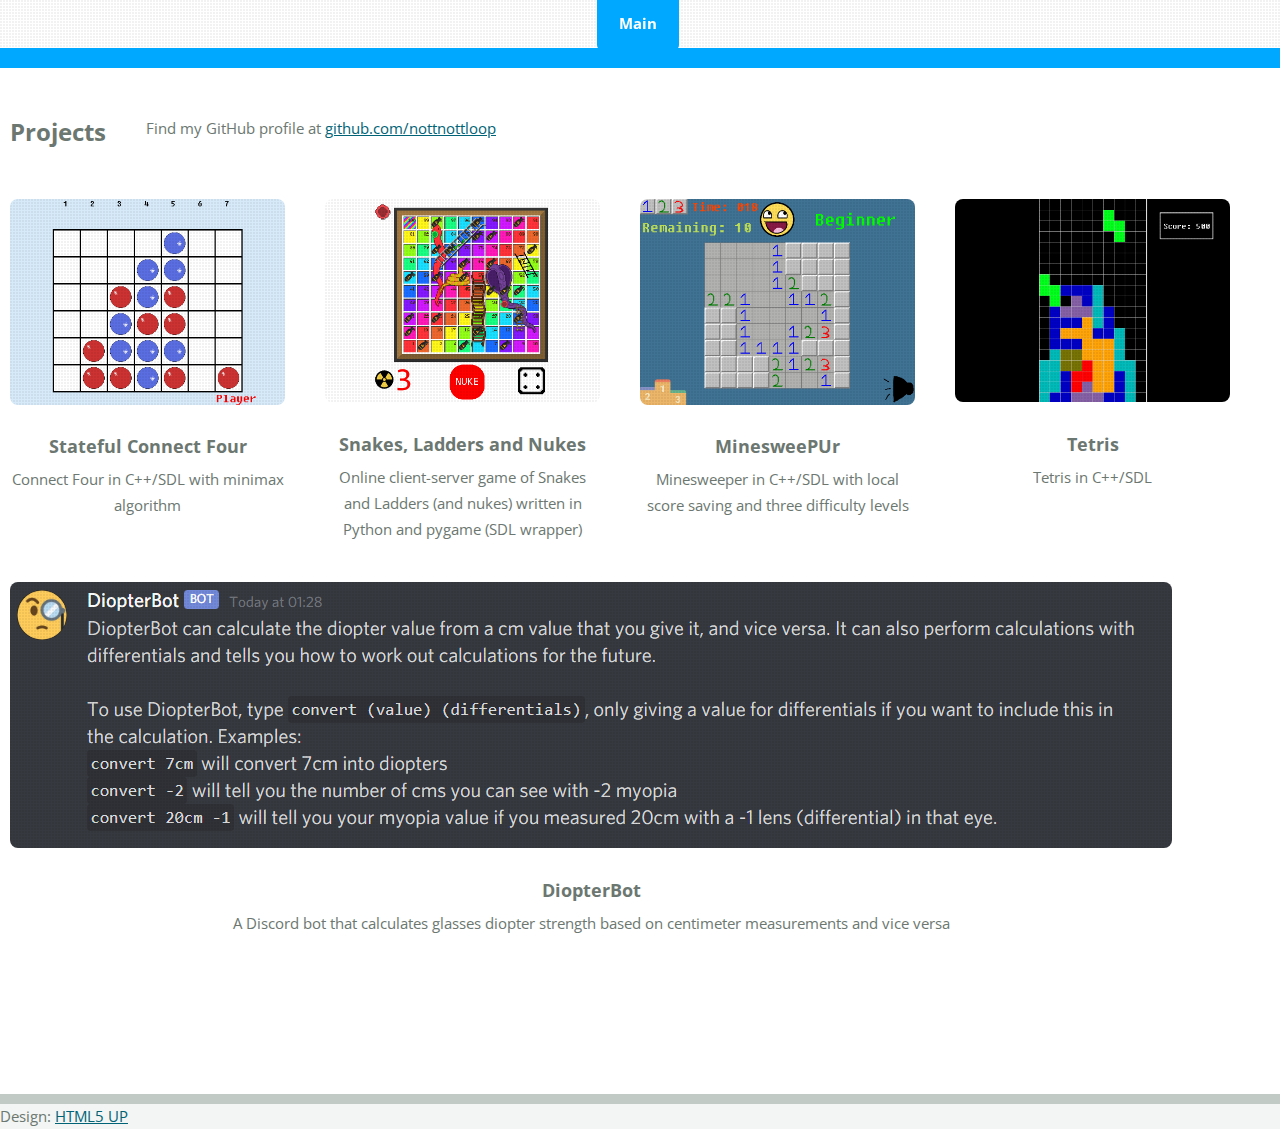
<file: index.html>
<!DOCTYPE HTML>
<!--
	TXT by HTML5 UP
	html5up.net | @ajlkn
	Free for personal and commercial use under the CCA 3.0 license (html5up.net/license)
-->
<html>
	<head>
		<title>Portfolio</title>
		<link rel="shortcut icon" type="image/png" href="./images/favicon.png"/>
		<meta charset="utf-8" />
		<meta name="viewport" content="width=device-width, initial-scale=1, user-scalable=no" />
		<link rel="stylesheet" href="assets/css/main.css" />
	</head>
	<body class="homepage is-preload">
		<div id="page-wrapper">

			<!-- Header -->
				<!--<header id="header">
					<div class="logo container">
						<div>
							<h1><a href="index.html" id="logo">TXT</a></h1>
							<p>A responsive site template by HTML5 UP</p>
						</div>
					</div>
				</header>-->

			<!-- Nav -->
				<nav id="nav">
					<ul>
						<li class="current"><a href="index.html">Main</a></li>
						<li>
							<!--<a href="#">Dropdown</a>-->
							<!--<ul>
								<li><a href="#">Lorem ipsum dolor</a></li>
								<li><a href="#">Magna phasellus</a></li>
								<li>
									<a href="#">Phasellus consequat</a>
									<ul>
										<li><a href="#">Lorem ipsum dolor</a></li>
										<li><a href="#">Phasellus consequat</a></li>
										<li><a href="#">Magna phasellus</a></li>
										<li><a href="#">Etiam dolore nisl</a></li>
									</ul>
								</li>
								<li><a href="#">Veroeros feugiat</a></li>-->
							</ul>
						</li>
						<!--<li><a href="left-sidebar.html">Left Sidebar</a></li>
						<li><a href="right-sidebar.html">Right Sidebar</a></li>
						<li><a href="no-sidebar.html">No Sidebar</a></li>-->
					</ul>
				</nav>

			<!-- Banner -->
				<!--<section id="banner">
					<div class="content">
						<h2>Welcome to TXT by HTML5 UP</h2>
						<p>A free responsive site template built on HTML5, CSS3, and some other stuff</p>
						<a href="#main" class="button scrolly">Alright let's go</a>
					</div>
				</section>

			<!-- Main -->
				<section id="main">
					<div class="container">
						<div class="row gtr-200">
							<!--<div class="col-12">

							</div>-->

								<!-- Features -->
										<h2><span>Projects</span></h2>
										<!--<h2 class="major"><span>Projects</span></h2>-->
										<div>
											Find my GitHub profile at <a href="https://github.com/nottnottloop">github.com/nottnottloop</a>
										</div>
									<section class="box features">
											<div class="row">
												<div class="col-3 col-6-medium col-12-small">

													<!-- Feature -->
														<section class="box feature">
															<a href="statefulconnectfour.html" class="image featured"><img src="./images/statefulconnectfour.png" alt="" /></a>
															<h3><a href="statefulconnectfour.html">Stateful Connect Four</a></h3>
															<p>
																Connect Four in C++/SDL with minimax algorithm
															</p>
														</section>

												</div>
												<div class="col-3 col-6-medium col-12-small">

													<!-- Feature -->
														<section class="box feature">
															<a href="snakesladdersnukes.html" class="image featured"><img src="./images/snakesladdersnukes.png" alt="" /></a>
															<h3><a href="snakesladdersnukes.html">Snakes, Ladders and Nukes</a></h3>
															<p>
																Online client-server game of Snakes and Ladders (and nukes) written in Python and pygame (SDL wrapper)
															</p>
														</section>

												</div>
												<div class="col-3 col-6-medium col-12-small">

													<!-- Feature -->
														<section class="box feature">
															<a href="minesweepur.html" class="image featured"><img src="./images/minesweepur.png" alt="" /></a>
															<h3><a href="minesweepur.html">MinesweePUr</a></h3>
															<p>
																Minesweeper in C++/SDL with local score saving and three difficulty levels
															</p>
														</section>

												</div>


												<div class="col-3 col-6-medium col-12-small">

													<!-- Feature -->
														<section class="box feature">
															<a href="tetris.html" class="image featured"><img src="./images/tetris.png" alt="" /></a>
															<h3><a href="tetris.html">Tetris</a></h3>
															<p>
																Tetris in C++/SDL
															</p>
														</section>

												</div>

												<div>
													<!-- Feature -->
														<section class="box feature">
															<a href="diopterbot.html" class="image featured"><img src="./images/diopterbot.png" alt="" /></a>
															<h3><a href="diopterbot.html">DiopterBot</a></h3>
															<p>
																A Discord bot that calculates glasses diopter strength based on centimeter measurements and vice versa
															</p>
														</div>
														</section>
												<div class="col-12">
													<ul class="actions">
													</ul>
												</div>
											</div>
										</div>
									</section>

							</div>
							<div class="col-12">


							</div>
						</div>
					</div>

						<!-- Copyright -->
									Design: <a href="http://html5up.net">HTML5 UP</a>


		</div>

		<!-- Scripts -->
			<script src="assets/js/jquery.min.js"></script>
			<script src="assets/js/jquery.dropotron.min.js"></script>
			<script src="assets/js/jquery.scrolly.min.js"></script>
			<script src="assets/js/browser.min.js"></script>
			<script src="assets/js/breakpoints.min.js"></script>
			<script src="assets/js/util.js"></script>
			<script src="assets/js/main.js"></script>

	</body>
</html>
</file>
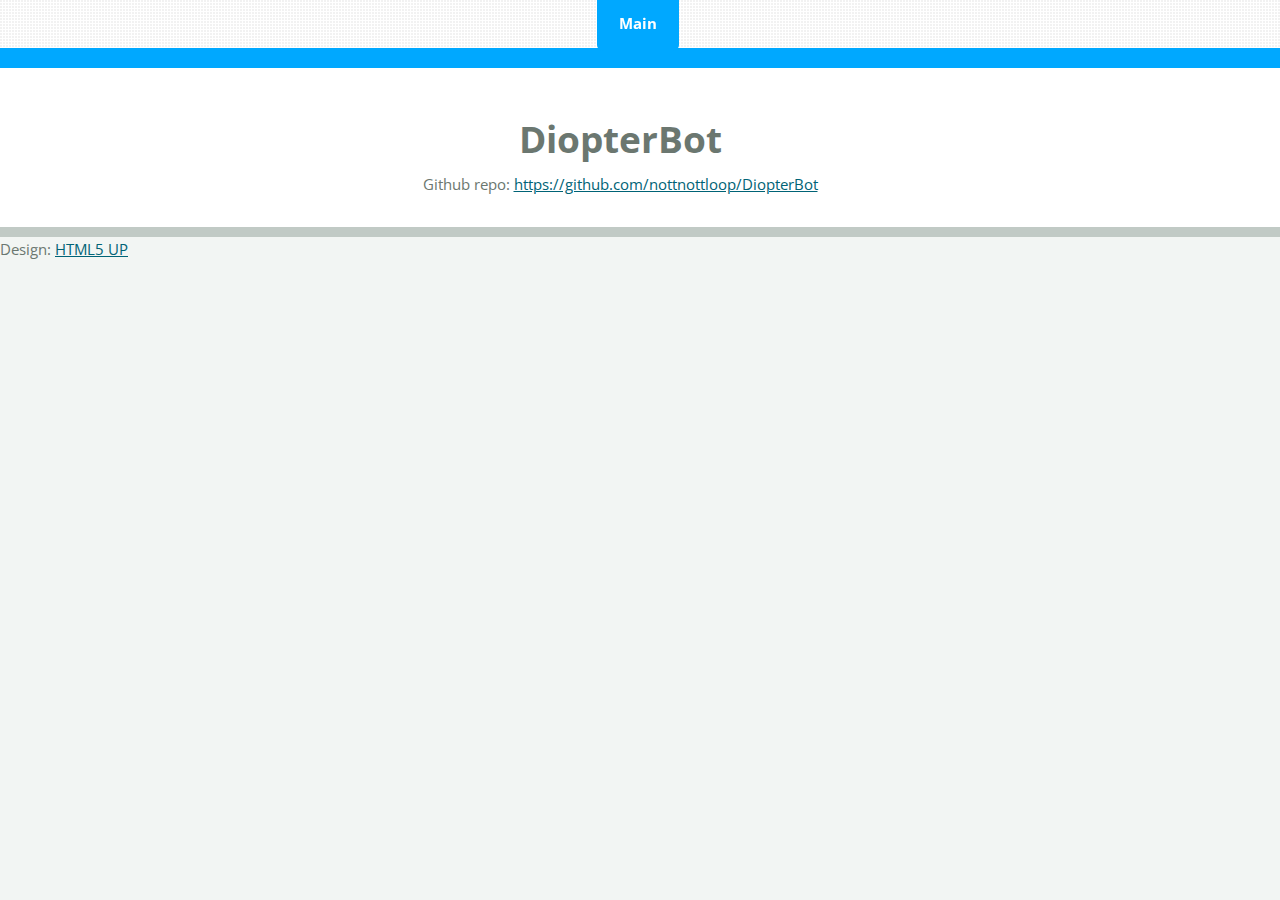
<file: diopterbot.html>
<!DOCTYPE HTML>
<!--
	TXT by HTML5 UP
	html5up.net | @ajlkn
	Free for personal and commercial use under the CCA 3.0 license (html5up.net/license)
-->
<html>
	<head>
		<title>Portfolio</title>
		<link rel="shortcut icon" type="image/png" href="./images/favicon.png"/>
		<meta charset="utf-8" />
		<meta name="viewport" content="width=device-width, initial-scale=1, user-scalable=no" />
		<link rel="stylesheet" href="assets/css/main.css" />
	</head>
	<body class="homepage is-preload">
		<div id="page-wrapper">

			<!-- Header -->
				<!--<header id="header">
					<div class="logo container">
						<div>
							<h1><a href="index.html" id="logo">TXT</a></h1>
							<p>A responsive site template by HTML5 UP</p>
						</div>
					</div>
				</header>-->

			<!-- Nav -->
				<nav id="nav">
					<ul>
						<li class="current"><a href="index.html">Main</a></li>
						<li>
							<!--<a href="#">Dropdown</a>-->
							<!--<ul>
								<li><a href="#">Lorem ipsum dolor</a></li>
								<li><a href="#">Magna phasellus</a></li>
								<li>
									<a href="#">Phasellus consequat</a>
									<ul>
										<li><a href="#">Lorem ipsum dolor</a></li>
										<li><a href="#">Phasellus consequat</a></li>
										<li><a href="#">Magna phasellus</a></li>
										<li><a href="#">Etiam dolore nisl</a></li>
									</ul>
								</li>
								<li><a href="#">Veroeros feugiat</a></li>-->
							</ul>
						</li>
						<!--<li><a href="left-sidebar.html">Left Sidebar</a></li>
						<li><a href="right-sidebar.html">Right Sidebar</a></li>
						<li><a href="no-sidebar.html">No Sidebar</a></li>-->
					</ul>
				</nav>

			<!-- Banner -->
				<!--<section id="banner">
					<div class="content">
						<h2>Welcome to TXT by HTML5 UP</h2>
						<p>A free responsive site template built on HTML5, CSS3, and some other stuff</p>
						<a href="#main" class="button scrolly">Alright let's go</a>
					</div>
				</section>

			<!-- Main -->
				<section id="main">
					<div class="container">
						<div class="row gtr-200">
							<div class="col-12">

								<!-- Highlight -->
									<section class="box highlight">
										<header>
											<h2>DiopterBot</h2>
										</header>
										<p>
											Github repo: <a href="https://github.com/nottnottloop/DiopterBot">https://github.com/nottnottloop/DiopterBot</a>
										</p>
									</section>

							</div>
												</div>
												<div class="col-12">
													<ul class="actions">
													</ul>
												</div>
											</div>
										</div>
									</section>

							</div>
							<div class="col-12">


							</div>
						</div>
					</div>

						<!-- Copyright -->
									Design: <a href="http://html5up.net">HTML5 UP</a>


		</div>

		<!-- Scripts -->
			<script src="assets/js/jquery.min.js"></script>
			<script src="assets/js/jquery.dropotron.min.js"></script>
			<script src="assets/js/jquery.scrolly.min.js"></script>
			<script src="assets/js/browser.min.js"></script>
			<script src="assets/js/breakpoints.min.js"></script>
			<script src="assets/js/util.js"></script>
			<script src="assets/js/main.js"></script>

	</body>
</html>
</file>
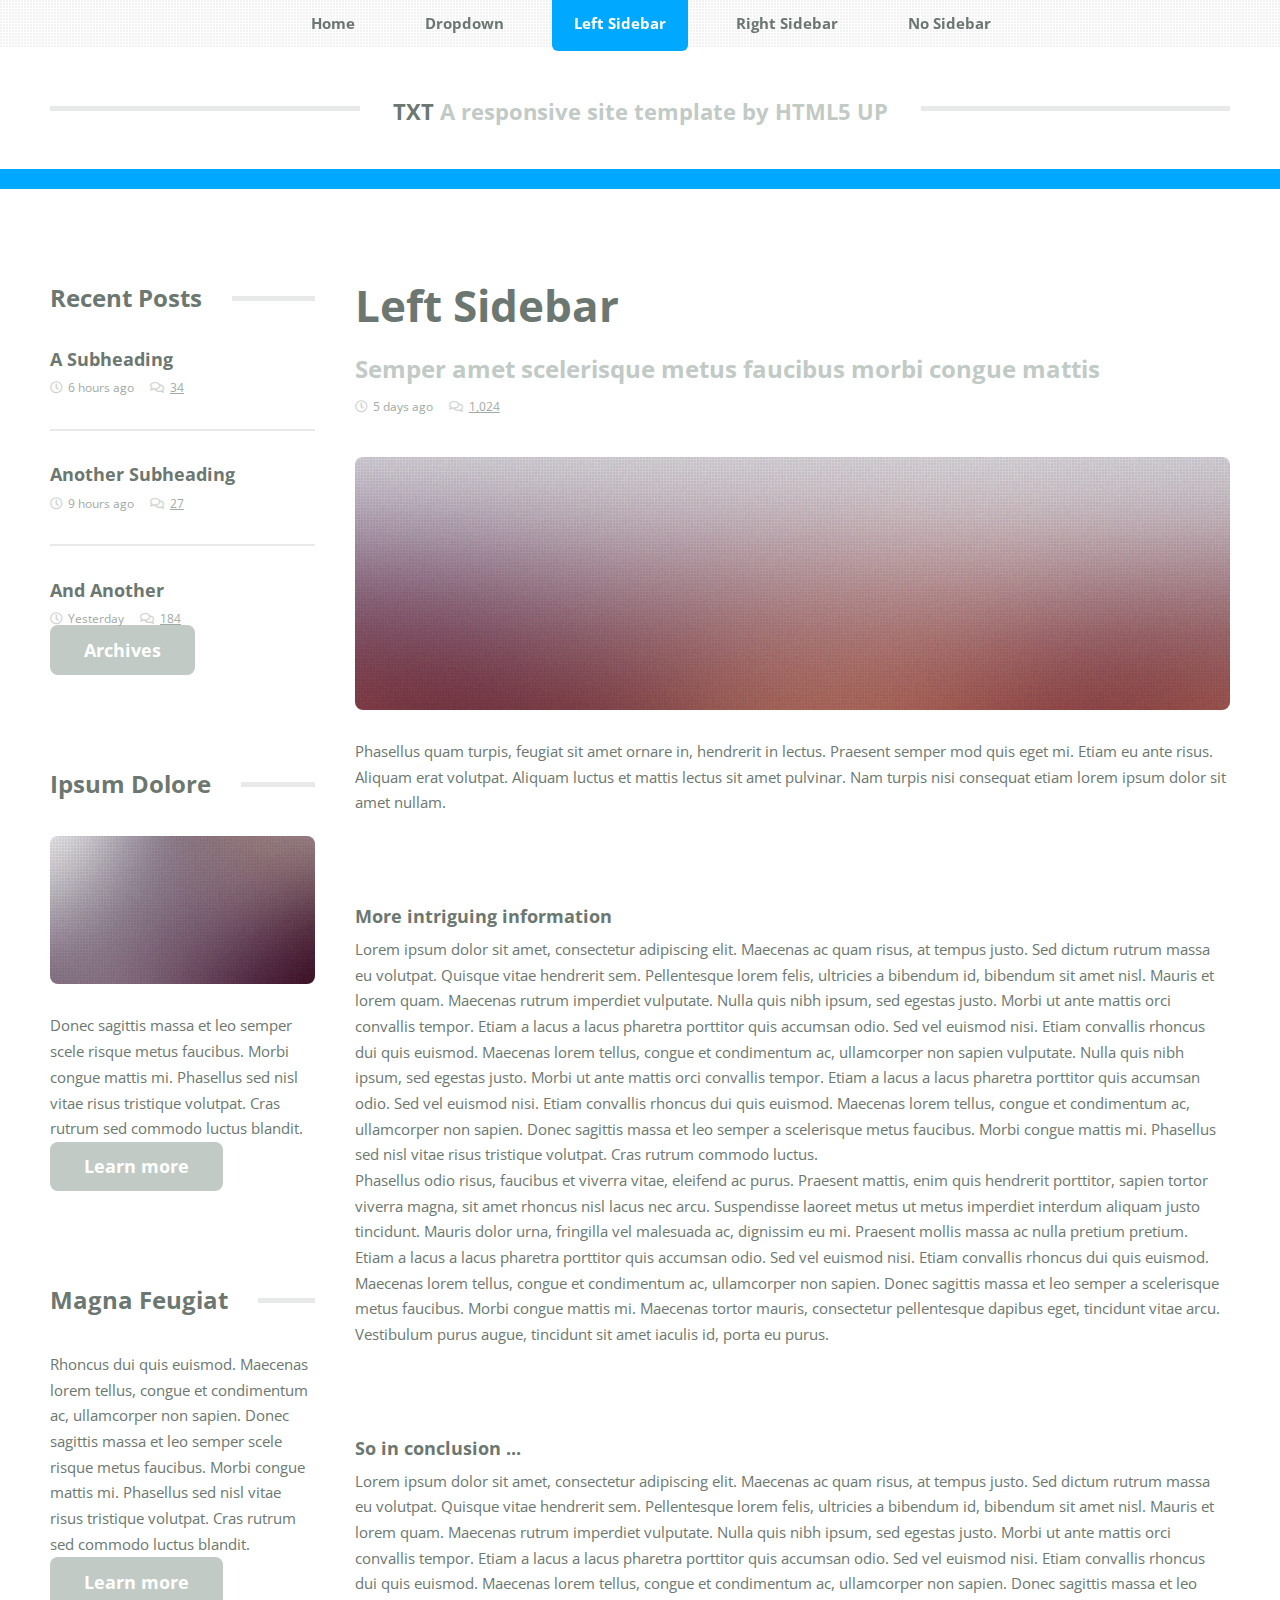
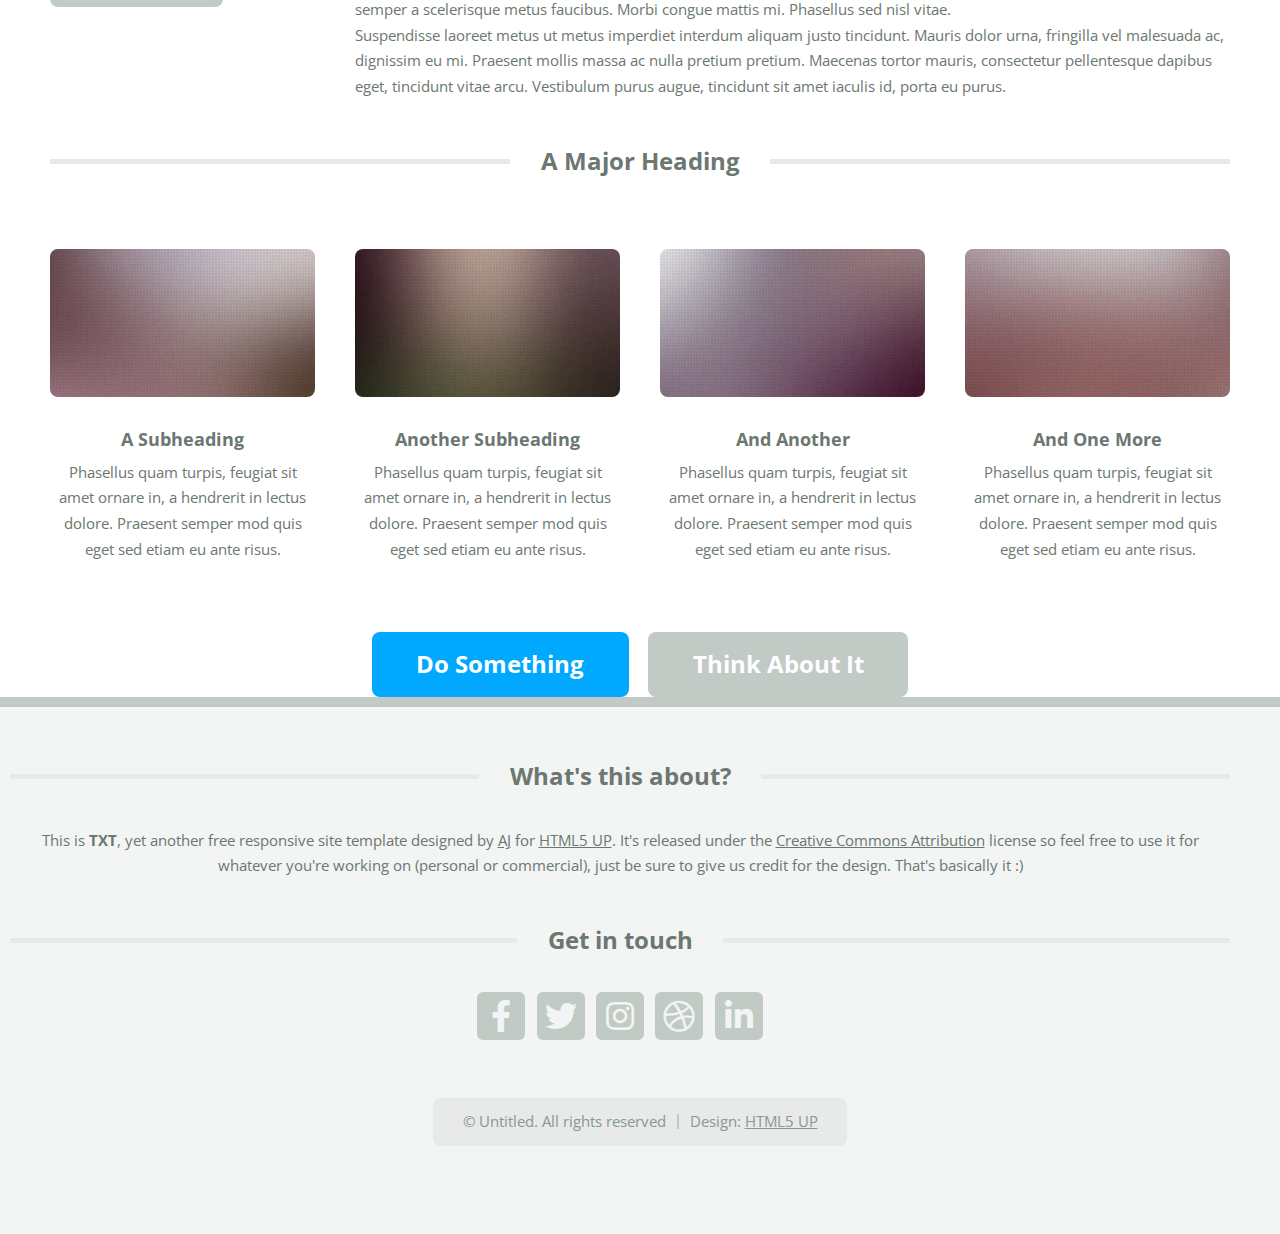
<file: left-sidebar.html>
<!DOCTYPE HTML>
<!--
	TXT by HTML5 UP
	html5up.net | @ajlkn
	Free for personal and commercial use under the CCA 3.0 license (html5up.net/license)
-->
<html>
	<head>
		<title>Left Sidebar - TXT by HTML5 UP</title>
		<meta charset="utf-8" />
		<meta name="viewport" content="width=device-width, initial-scale=1, user-scalable=no" />
		<link rel="stylesheet" href="assets/css/main.css" />
	</head>
	<body class="is-preload">
		<div id="page-wrapper">

			<!-- Header -->
				<header id="header">
					<div class="logo container">
						<div>
							<h1><a href="index.html" id="logo">TXT</a></h1>
							<p>A responsive site template by HTML5 UP</p>
						</div>
					</div>
				</header>

			<!-- Nav -->
				<nav id="nav">
					<ul>
						<li><a href="index.html">Home</a></li>
						<li>
							<a href="#">Dropdown</a>
							<ul>
								<li><a href="#">Lorem ipsum dolor</a></li>
								<li><a href="#">Magna phasellus</a></li>
								<li>
									<a href="#">Phasellus consequat</a>
									<ul>
										<li><a href="#">Lorem ipsum dolor</a></li>
										<li><a href="#">Phasellus consequat</a></li>
										<li><a href="#">Magna phasellus</a></li>
										<li><a href="#">Etiam dolore nisl</a></li>
									</ul>
								</li>
								<li><a href="#">Veroeros feugiat</a></li>
							</ul>
						</li>
						<li class="current"><a href="left-sidebar.html">Left Sidebar</a></li>
						<li><a href="right-sidebar.html">Right Sidebar</a></li>
						<li><a href="no-sidebar.html">No Sidebar</a></li>
					</ul>
				</nav>

			<!-- Main -->
				<section id="main">
					<div class="container">
						<div class="row">
							<div class="col-3 col-12-medium">
								<div class="sidebar">

									<!-- Sidebar -->

										<!-- Recent Posts -->
											<section>
												<h2 class="major"><span>Recent Posts</span></h2>
												<ul class="divided">
													<li>
														<article class="box post-summary">
															<h3><a href="#">A Subheading</a></h3>
															<ul class="meta">
																<li class="icon fa-clock">6 hours ago</li>
																<li class="icon fa-comments"><a href="#">34</a></li>
															</ul>
														</article>
													</li>
													<li>
														<article class="box post-summary">
															<h3><a href="#">Another Subheading</a></h3>
															<ul class="meta">
																<li class="icon fa-clock">9 hours ago</li>
																<li class="icon fa-comments"><a href="#">27</a></li>
															</ul>
														</article>
													</li>
													<li>
														<article class="box post-summary">
															<h3><a href="#">And Another</a></h3>
															<ul class="meta">
																<li class="icon fa-clock">Yesterday</li>
																<li class="icon fa-comments"><a href="#">184</a></li>
															</ul>
														</article>
													</li>
												</ul>
												<a href="#" class="button alt">Archives</a>
											</section>

										<!-- Something -->
											<section>
												<h2 class="major"><span>Ipsum Dolore</span></h2>
												<a href="#" class="image featured"><img src="images/pic03.jpg" alt="" /></a>
												<p>
													Donec sagittis massa et leo semper scele risque metus faucibus. Morbi congue mattis mi.
													Phasellus sed nisl vitae risus tristique volutpat. Cras rutrum sed commodo luctus blandit.
												</p>
												<a href="#" class="button alt">Learn more</a>
											</section>

										<!-- Something -->
											<section>
												<h2 class="major"><span>Magna Feugiat</span></h2>
												<p>
													Rhoncus dui quis euismod. Maecenas lorem tellus, congue et condimentum ac, ullamcorper non sapien.
													Donec sagittis massa et leo semper scele risque metus faucibus. Morbi congue mattis mi.
													Phasellus sed nisl vitae risus tristique volutpat. Cras rutrum sed commodo luctus blandit.
												</p>
												<a href="#" class="button alt">Learn more</a>
											</section>

								</div>
							</div>
							<div class="col-9 col-12-medium imp-medium">
								<div class="content">

									<!-- Content -->

										<article class="box page-content">

											<header>
												<h2>Left Sidebar</h2>
												<p>Semper amet scelerisque metus faucibus morbi congue mattis</p>
												<ul class="meta">
													<li class="icon fa-clock">5 days ago</li>
													<li class="icon fa-comments"><a href="#">1,024</a></li>
												</ul>
											</header>

											<section>
												<span class="image featured"><img src="images/pic05.jpg" alt="" /></span>
												<p>
													Phasellus quam turpis, feugiat sit amet ornare in, hendrerit in lectus.
													Praesent semper mod quis eget mi. Etiam eu ante risus. Aliquam erat volutpat.
													Aliquam luctus et mattis lectus sit amet pulvinar. Nam turpis nisi
													consequat etiam lorem ipsum dolor sit amet nullam.
												</p>
											</section>

											<section>
												<h3>More intriguing information</h3>
												<p>
													Lorem ipsum dolor sit amet, consectetur adipiscing elit. Maecenas ac quam risus, at tempus
													justo. Sed dictum rutrum massa eu volutpat. Quisque vitae hendrerit sem. Pellentesque lorem felis,
													ultricies a bibendum id, bibendum sit amet nisl. Mauris et lorem quam. Maecenas rutrum imperdiet
													vulputate. Nulla quis nibh ipsum, sed egestas justo. Morbi ut ante mattis orci convallis tempor.
													Etiam a lacus a lacus pharetra porttitor quis accumsan odio. Sed vel euismod nisi. Etiam convallis
													rhoncus dui quis euismod. Maecenas lorem tellus, congue et condimentum ac, ullamcorper non sapien
													vulputate. Nulla quis nibh ipsum, sed egestas justo. Morbi ut ante mattis orci convallis tempor.
													Etiam a lacus a lacus pharetra porttitor quis accumsan odio. Sed vel euismod nisi. Etiam convallis
													rhoncus dui quis euismod. Maecenas lorem tellus, congue et condimentum ac, ullamcorper non sapien.
													Donec sagittis massa et leo semper a scelerisque metus faucibus. Morbi congue mattis mi.
													Phasellus sed nisl vitae risus tristique volutpat. Cras rutrum commodo luctus.
												</p>
												<p>
													Phasellus odio risus, faucibus et viverra vitae, eleifend ac purus. Praesent mattis, enim
													quis hendrerit porttitor, sapien tortor viverra magna, sit amet rhoncus nisl lacus nec arcu.
													Suspendisse laoreet metus ut metus imperdiet interdum aliquam justo tincidunt. Mauris dolor urna,
													fringilla vel malesuada ac, dignissim eu mi. Praesent mollis massa ac nulla pretium pretium.
													Etiam a lacus a lacus pharetra porttitor quis accumsan odio. Sed vel euismod nisi. Etiam convallis
													rhoncus dui quis euismod. Maecenas lorem tellus, congue et condimentum ac, ullamcorper non sapien.
													Donec sagittis massa et leo semper a scelerisque metus faucibus. Morbi congue mattis mi.
													Maecenas tortor mauris, consectetur pellentesque dapibus eget, tincidunt vitae arcu.
													Vestibulum purus augue, tincidunt sit amet iaculis id, porta eu purus.
												</p>
											</section>

											<section>
												<h3>So in conclusion ...</h3>
												<p>
													Lorem ipsum dolor sit amet, consectetur adipiscing elit. Maecenas ac quam risus, at tempus
													justo. Sed dictum rutrum massa eu volutpat. Quisque vitae hendrerit sem. Pellentesque lorem felis,
													ultricies a bibendum id, bibendum sit amet nisl. Mauris et lorem quam. Maecenas rutrum imperdiet
													vulputate. Nulla quis nibh ipsum, sed egestas justo. Morbi ut ante mattis orci convallis tempor.
													Etiam a lacus a lacus pharetra porttitor quis accumsan odio. Sed vel euismod nisi. Etiam convallis
													rhoncus dui quis euismod. Maecenas lorem tellus, congue et condimentum ac, ullamcorper non sapien.
													Donec sagittis massa et leo semper a scelerisque metus faucibus. Morbi congue mattis mi.
													Phasellus sed nisl vitae.
												</p>
												<p>
													Suspendisse laoreet metus ut metus imperdiet interdum aliquam justo tincidunt. Mauris dolor urna,
													fringilla vel malesuada ac, dignissim eu mi. Praesent mollis massa ac nulla pretium pretium.
													Maecenas tortor mauris, consectetur pellentesque dapibus eget, tincidunt vitae arcu.
													Vestibulum purus augue, tincidunt sit amet iaculis id, porta eu purus.
												</p>
											</section>

										</article>

								</div>
							</div>
							<div class="col-12">

								<!-- Features -->
									<section class="box features">
										<h2 class="major"><span>A Major Heading</span></h2>
										<div>
											<div class="row">
												<div class="col-3 col-6-medium col-12-small">

													<!-- Feature -->
														<section class="box feature">
															<a href="#" class="image featured"><img src="images/pic01.jpg" alt="" /></a>
															<h3><a href="#">A Subheading</a></h3>
															<p>
																Phasellus quam turpis, feugiat sit amet ornare in, a hendrerit in
																lectus dolore. Praesent semper mod quis eget sed etiam eu ante risus.
															</p>
														</section>

												</div>
												<div class="col-3 col-6-medium col-12-small">

													<!-- Feature -->
														<section class="box feature">
															<a href="#" class="image featured"><img src="images/pic02.jpg" alt="" /></a>
															<h3><a href="#">Another Subheading</a></h3>
															<p>
																Phasellus quam turpis, feugiat sit amet ornare in, a hendrerit in
																lectus dolore. Praesent semper mod quis eget sed etiam eu ante risus.
															</p>
														</section>

												</div>
												<div class="col-3 col-6-medium col-12-small">

													<!-- Feature -->
														<section class="box feature">
															<a href="#" class="image featured"><img src="images/pic03.jpg" alt="" /></a>
															<h3><a href="#">And Another</a></h3>
															<p>
																Phasellus quam turpis, feugiat sit amet ornare in, a hendrerit in
																lectus dolore. Praesent semper mod quis eget sed etiam eu ante risus.
															</p>
														</section>

												</div>
												<div class="col-3 col-6-medium col-12-small">

													<!-- Feature -->
														<section class="box feature">
															<a href="#" class="image featured"><img src="images/pic04.jpg" alt="" /></a>
															<h3><a href="#">And One More</a></h3>
															<p>
																Phasellus quam turpis, feugiat sit amet ornare in, a hendrerit in
																lectus dolore. Praesent semper mod quis eget sed etiam eu ante risus.
															</p>
														</section>

												</div>
												<div class="col-12">
													<ul class="actions">
														<li><a href="#" class="button large">Do Something</a></li>
														<li><a href="#" class="button alt large">Think About It</a></li>
													</ul>
												</div>
											</div>
										</div>
									</section>

							</div>
						</div>
					</div>
				</section>

			<!-- Footer -->
				<footer id="footer">
					<div class="container">
						<div class="row gtr-200">
							<div class="col-12">

								<!-- About -->
									<section>
										<h2 class="major"><span>What's this about?</span></h2>
										<p>
											This is <strong>TXT</strong>, yet another free responsive site template designed by
											<a href="http://twitter.com/ajlkn">AJ</a> for <a href="http://html5up.net">HTML5 UP</a>. It's released under the
											<a href="http://html5up.net/license/">Creative Commons Attribution</a> license so feel free to use it for
											whatever you're working on (personal or commercial), just be sure to give us credit for the design.
											That's basically it :)
										</p>
									</section>

							</div>
							<div class="col-12">

								<!-- Contact -->
									<section>
										<h2 class="major"><span>Get in touch</span></h2>
										<ul class="contact">
											<li><a class="icon brands fa-facebook-f" href="#"><span class="label">Facebook</span></a></li>
											<li><a class="icon brands fa-twitter" href="#"><span class="label">Twitter</span></a></li>
											<li><a class="icon brands fa-instagram" href="#"><span class="label">Instagram</span></a></li>
											<li><a class="icon brands fa-dribbble" href="#"><span class="label">Dribbble</span></a></li>
											<li><a class="icon brands fa-linkedin-in" href="#"><span class="label">LinkedIn</span></a></li>
										</ul>
									</section>

							</div>
						</div>

						<!-- Copyright -->
							<div id="copyright">
								<ul class="menu">
									<li>&copy; Untitled. All rights reserved</li><li>Design: <a href="http://html5up.net">HTML5 UP</a></li>
								</ul>
							</div>

					</div>
				</footer>

		</div>

		<!-- Scripts -->
			<script src="assets/js/jquery.min.js"></script>
			<script src="assets/js/jquery.dropotron.min.js"></script>
			<script src="assets/js/jquery.scrolly.min.js"></script>
			<script src="assets/js/browser.min.js"></script>
			<script src="assets/js/breakpoints.min.js"></script>
			<script src="assets/js/util.js"></script>
			<script src="assets/js/main.js"></script>

	</body>
</html>
</file>
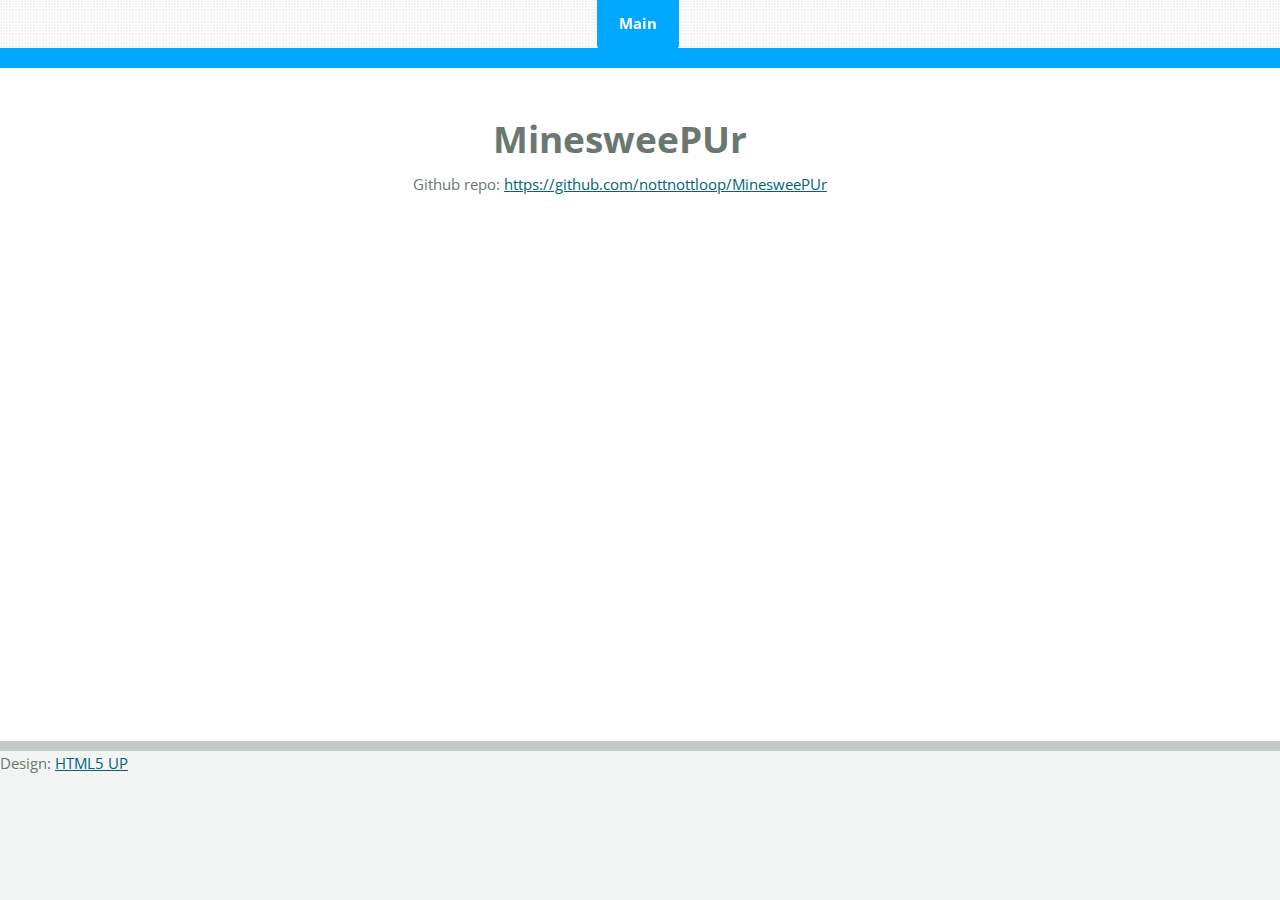
<file: minesweepur.html>
<!DOCTYPE HTML>
<!--
	TXT by HTML5 UP
	html5up.net | @ajlkn
	Free for personal and commercial use under the CCA 3.0 license (html5up.net/license)
-->
<html>
	<head>
		<title>Portfolio</title>
		<link rel="shortcut icon" type="image/png" href="./images/favicon.png"/>
		<meta charset="utf-8" />
		<meta name="viewport" content="width=device-width, initial-scale=1, user-scalable=no" />
		<link rel="stylesheet" href="assets/css/main.css" />
	</head>
	<body class="homepage is-preload">
		<div id="page-wrapper">

			<!-- Header -->
				<!--<header id="header">
					<div class="logo container">
						<div>
							<h1><a href="index.html" id="logo">TXT</a></h1>
							<p>A responsive site template by HTML5 UP</p>
						</div>
					</div>
				</header>-->

			<!-- Nav -->
				<nav id="nav">
					<ul>
						<li class="current"><a href="index.html">Main</a></li>
						<li>
							<!--<a href="#">Dropdown</a>-->
							<!--<ul>
								<li><a href="#">Lorem ipsum dolor</a></li>
								<li><a href="#">Magna phasellus</a></li>
								<li>
									<a href="#">Phasellus consequat</a>
									<ul>
										<li><a href="#">Lorem ipsum dolor</a></li>
										<li><a href="#">Phasellus consequat</a></li>
										<li><a href="#">Magna phasellus</a></li>
										<li><a href="#">Etiam dolore nisl</a></li>
									</ul>
								</li>
								<li><a href="#">Veroeros feugiat</a></li>-->
							</ul>
						</li>
						<!--<li><a href="left-sidebar.html">Left Sidebar</a></li>
						<li><a href="right-sidebar.html">Right Sidebar</a></li>
						<li><a href="no-sidebar.html">No Sidebar</a></li>-->
					</ul>
				</nav>

			<!-- Banner -->
				<!--<section id="banner">
					<div class="content">
						<h2>Welcome to TXT by HTML5 UP</h2>
						<p>A free responsive site template built on HTML5, CSS3, and some other stuff</p>
						<a href="#main" class="button scrolly">Alright let's go</a>
					</div>
				</section>

			<!-- Main -->
				<section id="main">
					<div class="container">
						<div class="row gtr-200">
							<div class="col-12">

								<!-- Highlight -->
									<section class="box highlight">
										<header>
											<h2>MinesweePUr</h2>
										</header>
										<p>
											Github repo: <a href="https://github.com/nottnottloop/MinesweePUr">https://github.com/nottnottloop/MinesweePUr</a>
											<div class="myvideo">
												<iframe width="900" height="506" src="https://www.youtube.com/embed/DuTKHUzhdUU" title="YouTube video player" frameborder="0" allow="accelerometer; autoplay; clipboard-write; encrypted-media; gyroscope; picture-in-picture" allowfullscreen></iframe>
											</div>
										</p>
									</section>

							</div>
												</div>
												<div class="col-12">
													<ul class="actions">
													</ul>
												</div>
											</div>
										</div>
									</section>

							</div>
							<div class="col-12">


							</div>
						</div>
					</div>

						<!-- Copyright -->
									Design: <a href="http://html5up.net">HTML5 UP</a>


		</div>

		<!-- Scripts -->
			<script src="assets/js/jquery.min.js"></script>
			<script src="assets/js/jquery.dropotron.min.js"></script>
			<script src="assets/js/jquery.scrolly.min.js"></script>
			<script src="assets/js/browser.min.js"></script>
			<script src="assets/js/breakpoints.min.js"></script>
			<script src="assets/js/util.js"></script>
			<script src="assets/js/main.js"></script>

	</body>
</html>
</file>
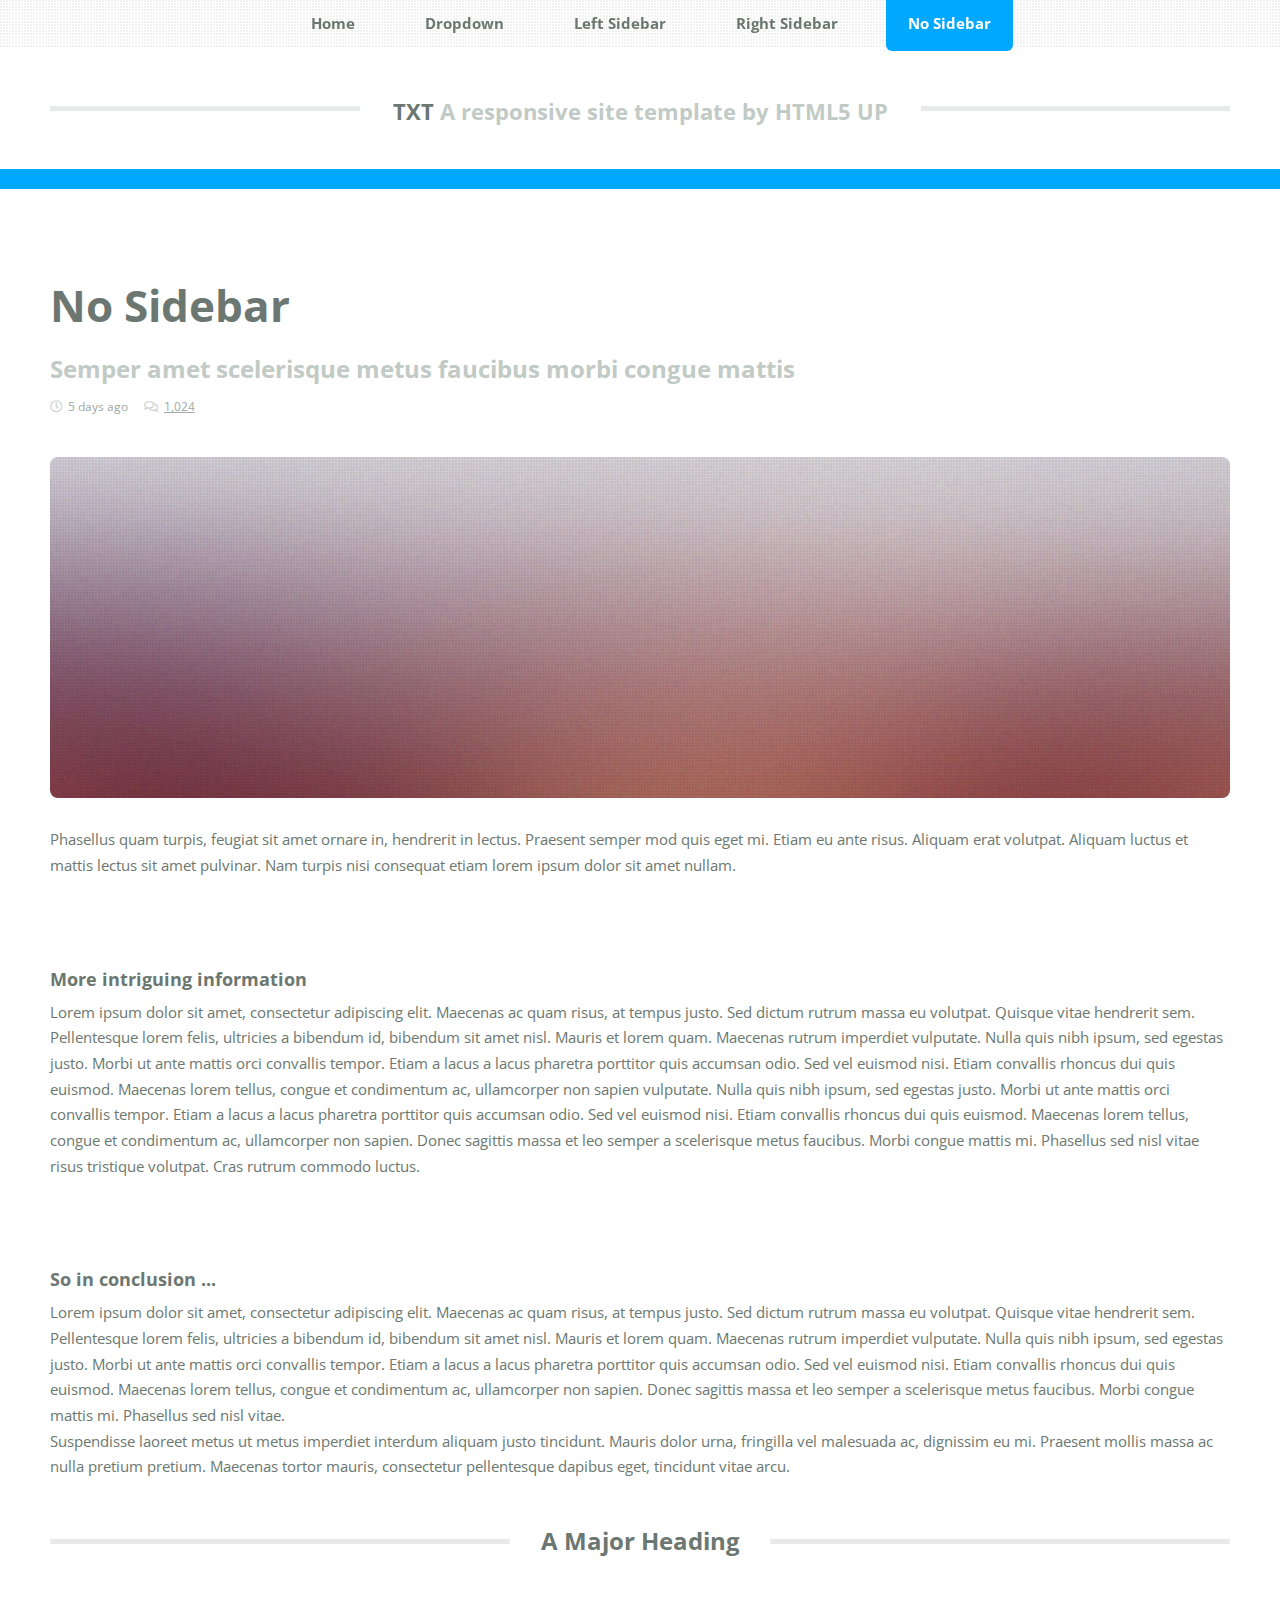
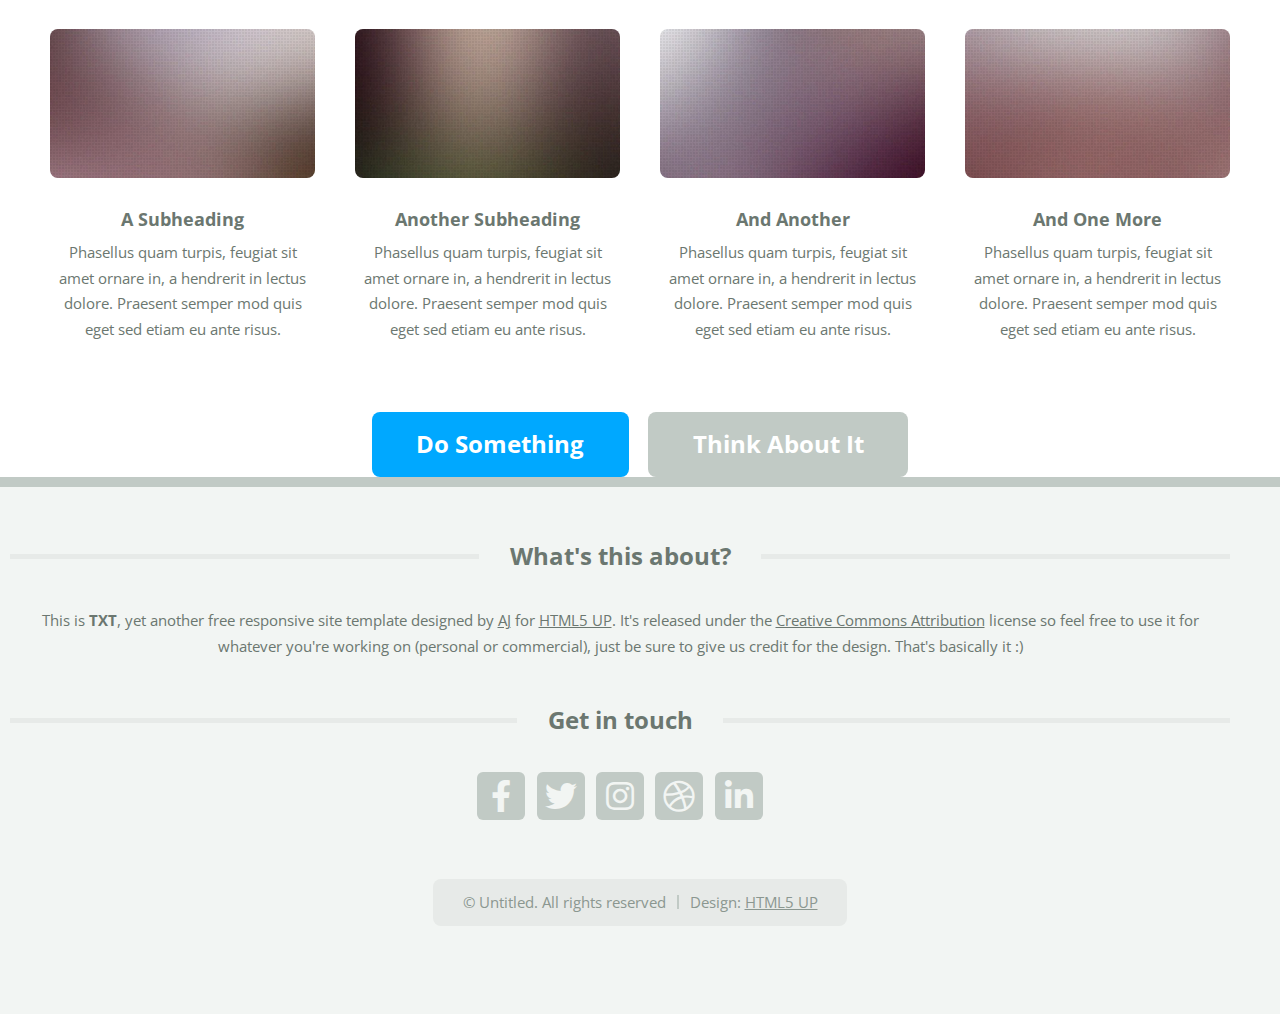
<file: no-sidebar.html>
<!DOCTYPE HTML>
<!--
	TXT by HTML5 UP
	html5up.net | @ajlkn
	Free for personal and commercial use under the CCA 3.0 license (html5up.net/license)
-->
<html>
	<head>
		<title>No Sidebar - TXT by HTML5 UP</title>
		<meta charset="utf-8" />
		<meta name="viewport" content="width=device-width, initial-scale=1, user-scalable=no" />
		<link rel="stylesheet" href="assets/css/main.css" />
	</head>
	<body class="is-preload">
		<div id="page-wrapper">

			<!-- Header -->
				<header id="header">
					<div class="logo container">
						<div>
							<h1><a href="index.html" id="logo">TXT</a></h1>
							<p>A responsive site template by HTML5 UP</p>
						</div>
					</div>
				</header>

			<!-- Nav -->
				<nav id="nav">
					<ul>
						<li><a href="index.html">Home</a></li>
						<li>
							<a href="#">Dropdown</a>
							<ul>
								<li><a href="#">Lorem ipsum dolor</a></li>
								<li><a href="#">Magna phasellus</a></li>
								<li>
									<a href="#">Phasellus consequat</a>
									<ul>
										<li><a href="#">Lorem ipsum dolor</a></li>
										<li><a href="#">Phasellus consequat</a></li>
										<li><a href="#">Magna phasellus</a></li>
										<li><a href="#">Etiam dolore nisl</a></li>
									</ul>
								</li>
								<li><a href="#">Veroeros feugiat</a></li>
							</ul>
						</li>
						<li><a href="left-sidebar.html">Left Sidebar</a></li>
						<li><a href="right-sidebar.html">Right Sidebar</a></li>
						<li class="current"><a href="no-sidebar.html">No Sidebar</a></li>
					</ul>
				</nav>

			<!-- Main -->
				<section id="main">
					<div class="container">
						<div class="row">
							<div class="col-12">
								<div class="content">

									<!-- Content -->

										<article class="box page-content">

											<header>
												<h2>No Sidebar</h2>
												<p>Semper amet scelerisque metus faucibus morbi congue mattis</p>
												<ul class="meta">
													<li class="icon fa-clock">5 days ago</li>
													<li class="icon fa-comments"><a href="#">1,024</a></li>
												</ul>
											</header>

											<section>
												<span class="image featured"><img src="images/pic05.jpg" alt="" /></span>
												<p>
													Phasellus quam turpis, feugiat sit amet ornare in, hendrerit in lectus.
													Praesent semper mod quis eget mi. Etiam eu ante risus. Aliquam erat volutpat.
													Aliquam luctus et mattis lectus sit amet pulvinar. Nam turpis nisi
													consequat etiam lorem ipsum dolor sit amet nullam.
												</p>
											</section>

											<section>
												<h3>More intriguing information</h3>
												<p>
													Lorem ipsum dolor sit amet, consectetur adipiscing elit. Maecenas ac quam risus, at tempus
													justo. Sed dictum rutrum massa eu volutpat. Quisque vitae hendrerit sem. Pellentesque lorem felis,
													ultricies a bibendum id, bibendum sit amet nisl. Mauris et lorem quam. Maecenas rutrum imperdiet
													vulputate. Nulla quis nibh ipsum, sed egestas justo. Morbi ut ante mattis orci convallis tempor.
													Etiam a lacus a lacus pharetra porttitor quis accumsan odio. Sed vel euismod nisi. Etiam convallis
													rhoncus dui quis euismod. Maecenas lorem tellus, congue et condimentum ac, ullamcorper non sapien
													vulputate. Nulla quis nibh ipsum, sed egestas justo. Morbi ut ante mattis orci convallis tempor.
													Etiam a lacus a lacus pharetra porttitor quis accumsan odio. Sed vel euismod nisi. Etiam convallis
													rhoncus dui quis euismod. Maecenas lorem tellus, congue et condimentum ac, ullamcorper non sapien.
													Donec sagittis massa et leo semper a scelerisque metus faucibus. Morbi congue mattis mi.
													Phasellus sed nisl vitae risus tristique volutpat. Cras rutrum commodo luctus.
												</p>
											</section>

											<section>
												<h3>So in conclusion ...</h3>
												<p>
													Lorem ipsum dolor sit amet, consectetur adipiscing elit. Maecenas ac quam risus, at tempus
													justo. Sed dictum rutrum massa eu volutpat. Quisque vitae hendrerit sem. Pellentesque lorem felis,
													ultricies a bibendum id, bibendum sit amet nisl. Mauris et lorem quam. Maecenas rutrum imperdiet
													vulputate. Nulla quis nibh ipsum, sed egestas justo. Morbi ut ante mattis orci convallis tempor.
													Etiam a lacus a lacus pharetra porttitor quis accumsan odio. Sed vel euismod nisi. Etiam convallis
													rhoncus dui quis euismod. Maecenas lorem tellus, congue et condimentum ac, ullamcorper non sapien.
													Donec sagittis massa et leo semper a scelerisque metus faucibus. Morbi congue mattis mi.
													Phasellus sed nisl vitae.
												</p>
												<p>
													Suspendisse laoreet metus ut metus imperdiet interdum aliquam justo tincidunt. Mauris dolor urna,
													fringilla vel malesuada ac, dignissim eu mi. Praesent mollis massa ac nulla pretium pretium.
													Maecenas tortor mauris, consectetur pellentesque dapibus eget, tincidunt vitae arcu.
												</p>
											</section>

										</article>

								</div>
							</div>
							<div class="col-12">

								<!-- Features -->
									<section class="box features">
										<h2 class="major"><span>A Major Heading</span></h2>
										<div>
											<div class="row">
												<div class="col-3 col-6-medium col-12-small">

													<!-- Feature -->
														<section class="box feature">
															<a href="#" class="image featured"><img src="images/pic01.jpg" alt="" /></a>
															<h3><a href="#">A Subheading</a></h3>
															<p>
																Phasellus quam turpis, feugiat sit amet ornare in, a hendrerit in
																lectus dolore. Praesent semper mod quis eget sed etiam eu ante risus.
															</p>
														</section>

												</div>
												<div class="col-3 col-6-medium col-12-small">

													<!-- Feature -->
														<section class="box feature">
															<a href="#" class="image featured"><img src="images/pic02.jpg" alt="" /></a>
															<h3><a href="#">Another Subheading</a></h3>
															<p>
																Phasellus quam turpis, feugiat sit amet ornare in, a hendrerit in
																lectus dolore. Praesent semper mod quis eget sed etiam eu ante risus.
															</p>
														</section>

												</div>
												<div class="col-3 col-6-medium col-12-small">

													<!-- Feature -->
														<section class="box feature">
															<a href="#" class="image featured"><img src="images/pic03.jpg" alt="" /></a>
															<h3><a href="#">And Another</a></h3>
															<p>
																Phasellus quam turpis, feugiat sit amet ornare in, a hendrerit in
																lectus dolore. Praesent semper mod quis eget sed etiam eu ante risus.
															</p>
														</section>

												</div>
												<div class="col-3 col-6-medium col-12-small">

													<!-- Feature -->
														<section class="box feature">
															<a href="#" class="image featured"><img src="images/pic04.jpg" alt="" /></a>
															<h3><a href="#">And One More</a></h3>
															<p>
																Phasellus quam turpis, feugiat sit amet ornare in, a hendrerit in
																lectus dolore. Praesent semper mod quis eget sed etiam eu ante risus.
															</p>
														</section>

												</div>
												<div class="col-12">
													<ul class="actions">
														<li><a href="#" class="button large">Do Something</a></li>
														<li><a href="#" class="button alt large">Think About It</a></li>
													</ul>
												</div>
											</div>
										</div>
									</section>

							</div>
						</div>
					</div>
				</section>

			<!-- Footer -->
				<footer id="footer">
					<div class="container">
						<div class="row gtr-200">
							<div class="col-12">

								<!-- About -->
									<section>
										<h2 class="major"><span>What's this about?</span></h2>
										<p>
											This is <strong>TXT</strong>, yet another free responsive site template designed by
											<a href="http://twitter.com/ajlkn">AJ</a> for <a href="http://html5up.net">HTML5 UP</a>. It's released under the
											<a href="http://html5up.net/license/">Creative Commons Attribution</a> license so feel free to use it for
											whatever you're working on (personal or commercial), just be sure to give us credit for the design.
											That's basically it :)
										</p>
									</section>

							</div>
							<div class="col-12">

								<!-- Contact -->
									<section>
										<h2 class="major"><span>Get in touch</span></h2>
										<ul class="contact">
											<li><a class="icon brands fa-facebook-f" href="#"><span class="label">Facebook</span></a></li>
											<li><a class="icon brands fa-twitter" href="#"><span class="label">Twitter</span></a></li>
											<li><a class="icon brands fa-instagram" href="#"><span class="label">Instagram</span></a></li>
											<li><a class="icon brands fa-dribbble" href="#"><span class="label">Dribbble</span></a></li>
											<li><a class="icon brands fa-linkedin-in" href="#"><span class="label">LinkedIn</span></a></li>
										</ul>
									</section>

							</div>
						</div>

						<!-- Copyright -->
							<div id="copyright">
								<ul class="menu">
									<li>&copy; Untitled. All rights reserved</li><li>Design: <a href="http://html5up.net">HTML5 UP</a></li>
								</ul>
							</div>

					</div>
				</footer>

		</div>

		<!-- Scripts -->
			<script src="assets/js/jquery.min.js"></script>
			<script src="assets/js/jquery.dropotron.min.js"></script>
			<script src="assets/js/jquery.scrolly.min.js"></script>
			<script src="assets/js/browser.min.js"></script>
			<script src="assets/js/breakpoints.min.js"></script>
			<script src="assets/js/util.js"></script>
			<script src="assets/js/main.js"></script>

	</body>
</html>
</file>
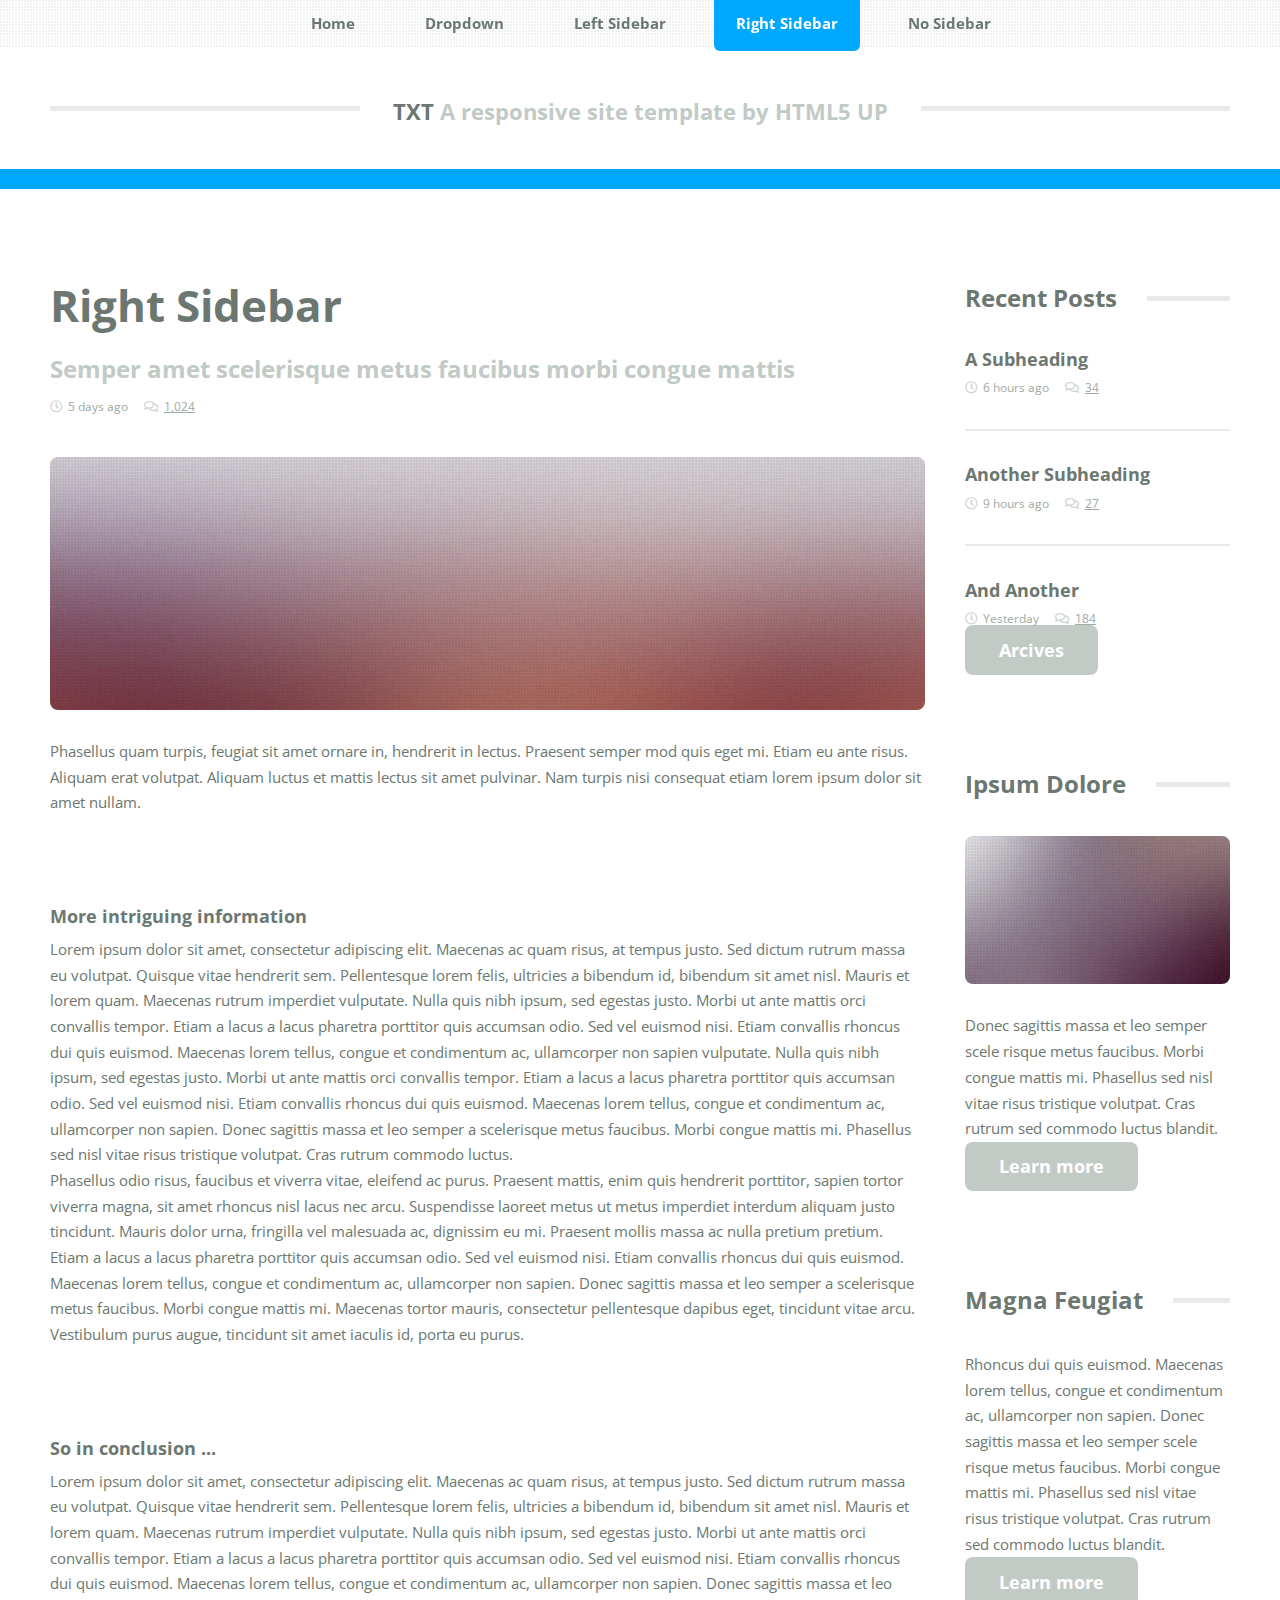
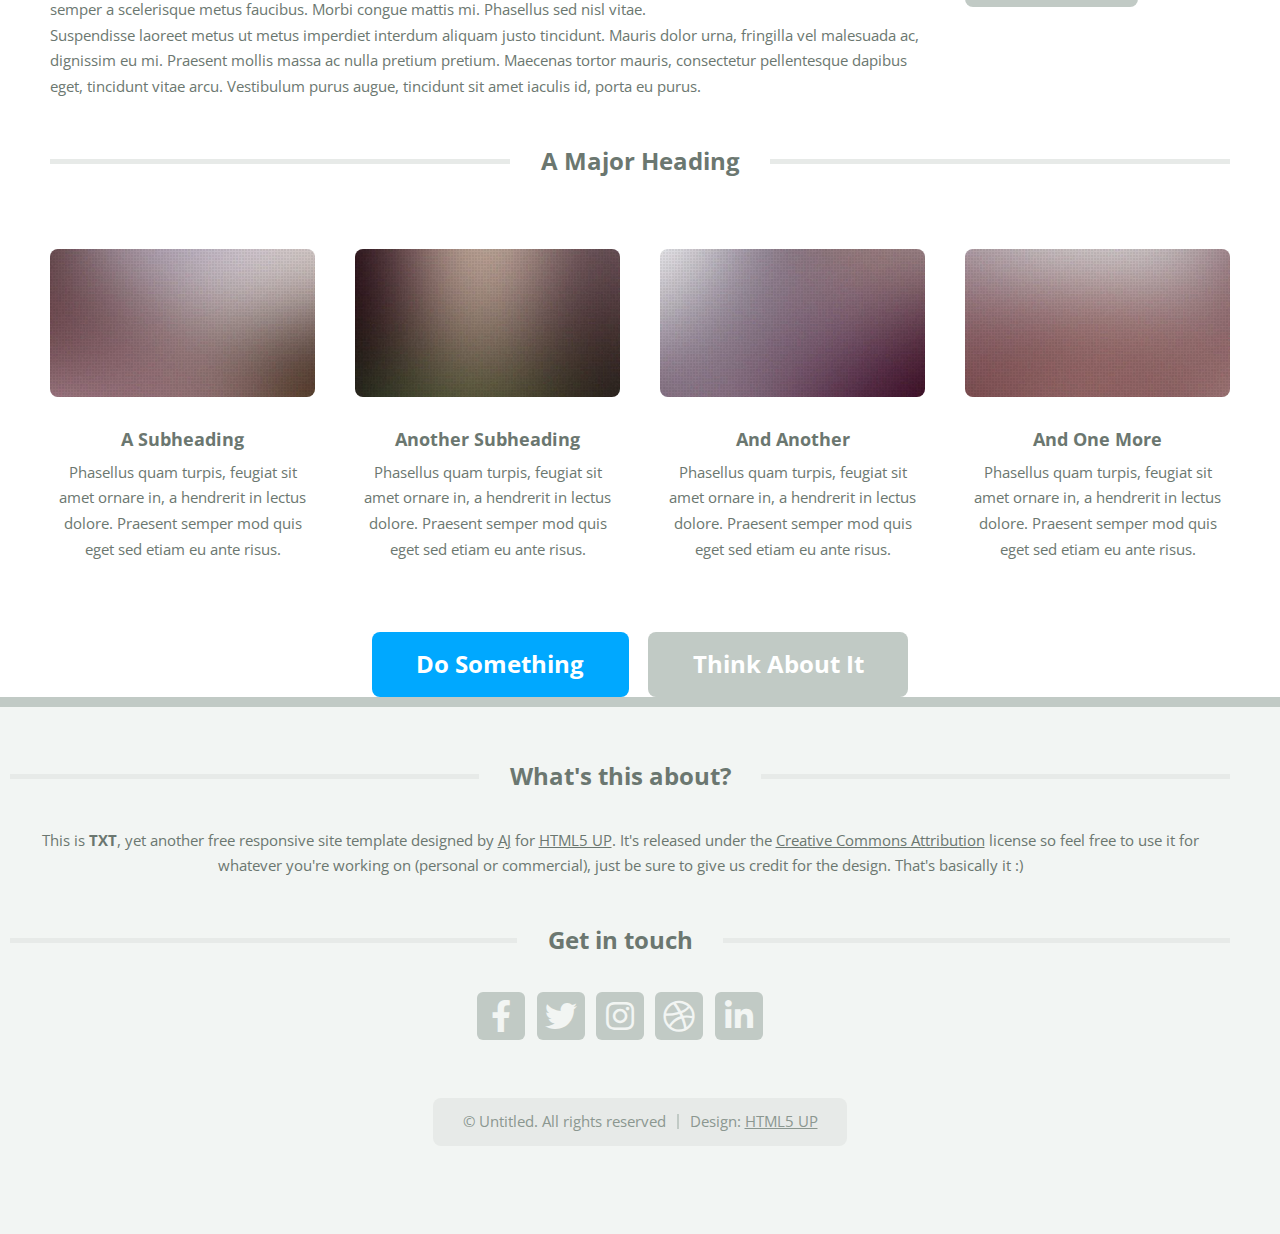
<file: right-sidebar.html>
<!DOCTYPE HTML>
<!--
	TXT by HTML5 UP
	html5up.net | @ajlkn
	Free for personal and commercial use under the CCA 3.0 license (html5up.net/license)
-->
<html>
	<head>
		<title>Right Sidebar - TXT by HTML5 UP</title>
		<meta charset="utf-8" />
		<meta name="viewport" content="width=device-width, initial-scale=1, user-scalable=no" />
		<link rel="stylesheet" href="assets/css/main.css" />
	</head>
	<body class="is-preload">
		<div id="page-wrapper">

			<!-- Header -->
				<header id="header">
					<div class="logo container">
						<div>
							<h1><a href="index.html" id="logo">TXT</a></h1>
							<p>A responsive site template by HTML5 UP</p>
						</div>
					</div>
				</header>

			<!-- Nav -->
				<nav id="nav">
					<ul>
						<li><a href="index.html">Home</a></li>
						<li>
							<a href="#">Dropdown</a>
							<ul>
								<li><a href="#">Lorem ipsum dolor</a></li>
								<li><a href="#">Magna phasellus</a></li>
								<li>
									<a href="#">Phasellus consequat</a>
									<ul>
										<li><a href="#">Lorem ipsum dolor</a></li>
										<li><a href="#">Phasellus consequat</a></li>
										<li><a href="#">Magna phasellus</a></li>
										<li><a href="#">Etiam dolore nisl</a></li>
									</ul>
								</li>
								<li><a href="#">Veroeros feugiat</a></li>
							</ul>
						</li>
						<li><a href="left-sidebar.html">Left Sidebar</a></li>
						<li class="current"><a href="right-sidebar.html">Right Sidebar</a></li>
						<li><a href="no-sidebar.html">No Sidebar</a></li>
					</ul>
				</nav>

			<!-- Main -->
				<section id="main">
					<div class="container">
						<div class="row">
							<div class="col-9 col-12-medium">
								<div class="content">

									<!-- Content -->

										<article class="box page-content">

											<header>
												<h2>Right Sidebar</h2>
												<p>Semper amet scelerisque metus faucibus morbi congue mattis</p>
												<ul class="meta">
													<li class="icon fa-clock">5 days ago</li>
													<li class="icon fa-comments"><a href="#">1,024</a></li>
												</ul>
											</header>

											<section>
												<span class="image featured"><img src="images/pic05.jpg" alt="" /></span>
												<p>
													Phasellus quam turpis, feugiat sit amet ornare in, hendrerit in lectus.
													Praesent semper mod quis eget mi. Etiam eu ante risus. Aliquam erat volutpat.
													Aliquam luctus et mattis lectus sit amet pulvinar. Nam turpis nisi
													consequat etiam lorem ipsum dolor sit amet nullam.
												</p>
											</section>

											<section>
												<h3>More intriguing information</h3>
												<p>
													Lorem ipsum dolor sit amet, consectetur adipiscing elit. Maecenas ac quam risus, at tempus
													justo. Sed dictum rutrum massa eu volutpat. Quisque vitae hendrerit sem. Pellentesque lorem felis,
													ultricies a bibendum id, bibendum sit amet nisl. Mauris et lorem quam. Maecenas rutrum imperdiet
													vulputate. Nulla quis nibh ipsum, sed egestas justo. Morbi ut ante mattis orci convallis tempor.
													Etiam a lacus a lacus pharetra porttitor quis accumsan odio. Sed vel euismod nisi. Etiam convallis
													rhoncus dui quis euismod. Maecenas lorem tellus, congue et condimentum ac, ullamcorper non sapien
													vulputate. Nulla quis nibh ipsum, sed egestas justo. Morbi ut ante mattis orci convallis tempor.
													Etiam a lacus a lacus pharetra porttitor quis accumsan odio. Sed vel euismod nisi. Etiam convallis
													rhoncus dui quis euismod. Maecenas lorem tellus, congue et condimentum ac, ullamcorper non sapien.
													Donec sagittis massa et leo semper a scelerisque metus faucibus. Morbi congue mattis mi.
													Phasellus sed nisl vitae risus tristique volutpat. Cras rutrum commodo luctus.
												</p>
												<p>
													Phasellus odio risus, faucibus et viverra vitae, eleifend ac purus. Praesent mattis, enim
													quis hendrerit porttitor, sapien tortor viverra magna, sit amet rhoncus nisl lacus nec arcu.
													Suspendisse laoreet metus ut metus imperdiet interdum aliquam justo tincidunt. Mauris dolor urna,
													fringilla vel malesuada ac, dignissim eu mi. Praesent mollis massa ac nulla pretium pretium.
													Etiam a lacus a lacus pharetra porttitor quis accumsan odio. Sed vel euismod nisi. Etiam convallis
													rhoncus dui quis euismod. Maecenas lorem tellus, congue et condimentum ac, ullamcorper non sapien.
													Donec sagittis massa et leo semper a scelerisque metus faucibus. Morbi congue mattis mi.
													Maecenas tortor mauris, consectetur pellentesque dapibus eget, tincidunt vitae arcu.
													Vestibulum purus augue, tincidunt sit amet iaculis id, porta eu purus.
												</p>
											</section>

											<section>
												<h3>So in conclusion ...</h3>
												<p>
													Lorem ipsum dolor sit amet, consectetur adipiscing elit. Maecenas ac quam risus, at tempus
													justo. Sed dictum rutrum massa eu volutpat. Quisque vitae hendrerit sem. Pellentesque lorem felis,
													ultricies a bibendum id, bibendum sit amet nisl. Mauris et lorem quam. Maecenas rutrum imperdiet
													vulputate. Nulla quis nibh ipsum, sed egestas justo. Morbi ut ante mattis orci convallis tempor.
													Etiam a lacus a lacus pharetra porttitor quis accumsan odio. Sed vel euismod nisi. Etiam convallis
													rhoncus dui quis euismod. Maecenas lorem tellus, congue et condimentum ac, ullamcorper non sapien.
													Donec sagittis massa et leo semper a scelerisque metus faucibus. Morbi congue mattis mi.
													Phasellus sed nisl vitae.
												</p>
												<p>
													Suspendisse laoreet metus ut metus imperdiet interdum aliquam justo tincidunt. Mauris dolor urna,
													fringilla vel malesuada ac, dignissim eu mi. Praesent mollis massa ac nulla pretium pretium.
													Maecenas tortor mauris, consectetur pellentesque dapibus eget, tincidunt vitae arcu.
													Vestibulum purus augue, tincidunt sit amet iaculis id, porta eu purus.
												</p>
											</section>

										</article>

								</div>
							</div>
							<div class="col-3 col-12-medium">
								<div class="sidebar">

									<!-- Sidebar -->

										<!-- Recent Posts -->
											<section>
												<h2 class="major"><span>Recent Posts</span></h2>
												<ul class="divided">
													<li>
														<article class="box post-summary">
															<h3><a href="#">A Subheading</a></h3>
															<ul class="meta">
																<li class="icon fa-clock">6 hours ago</li>
																<li class="icon fa-comments"><a href="#">34</a></li>
															</ul>
														</article>
													</li>
													<li>
														<article class="box post-summary">
															<h3><a href="#">Another Subheading</a></h3>
															<ul class="meta">
																<li class="icon fa-clock">9 hours ago</li>
																<li class="icon fa-comments"><a href="#">27</a></li>
															</ul>
														</article>
													</li>
													<li>
														<article class="box post-summary">
															<h3><a href="#">And Another</a></h3>
															<ul class="meta">
																<li class="icon fa-clock">Yesterday</li>
																<li class="icon fa-comments"><a href="#">184</a></li>
															</ul>
														</article>
													</li>
												</ul>
												<a href="#" class="button alt">Arcives</a>
											</section>

										<!-- Something -->
											<section>
												<h2 class="major"><span>Ipsum Dolore</span></h2>
												<a href="#" class="image featured"><img src="images/pic03.jpg" alt="" /></a>
												<p>
													Donec sagittis massa et leo semper scele risque metus faucibus. Morbi congue mattis mi.
													Phasellus sed nisl vitae risus tristique volutpat. Cras rutrum sed commodo luctus blandit.
												</p>
												<a href="#" class="button alt">Learn more</a>
											</section>

										<!-- Something -->
											<section>
												<h2 class="major"><span>Magna Feugiat</span></h2>
												<p>
													Rhoncus dui quis euismod. Maecenas lorem tellus, congue et condimentum ac, ullamcorper non sapien.
													Donec sagittis massa et leo semper scele risque metus faucibus. Morbi congue mattis mi.
													Phasellus sed nisl vitae risus tristique volutpat. Cras rutrum sed commodo luctus blandit.
												</p>
												<a href="#" class="button alt">Learn more</a>
											</section>

								</div>
							</div>
							<div class="col-12">

								<!-- Features -->
									<section class="box features">
										<h2 class="major"><span>A Major Heading</span></h2>
										<div>
											<div class="row">
												<div class="col-3 col-6-medium col-12-small">

													<!-- Feature -->
														<section class="box feature">
															<a href="#" class="image featured"><img src="images/pic01.jpg" alt="" /></a>
															<h3><a href="#">A Subheading</a></h3>
															<p>
																Phasellus quam turpis, feugiat sit amet ornare in, a hendrerit in
																lectus dolore. Praesent semper mod quis eget sed etiam eu ante risus.
															</p>
														</section>

												</div>
												<div class="col-3 col-6-medium col-12-small">

													<!-- Feature -->
														<section class="box feature">
															<a href="#" class="image featured"><img src="images/pic02.jpg" alt="" /></a>
															<h3><a href="#">Another Subheading</a></h3>
															<p>
																Phasellus quam turpis, feugiat sit amet ornare in, a hendrerit in
																lectus dolore. Praesent semper mod quis eget sed etiam eu ante risus.
															</p>
														</section>

												</div>
												<div class="col-3 col-6-medium col-12-small">

													<!-- Feature -->
														<section class="box feature">
															<a href="#" class="image featured"><img src="images/pic03.jpg" alt="" /></a>
															<h3><a href="#">And Another</a></h3>
															<p>
																Phasellus quam turpis, feugiat sit amet ornare in, a hendrerit in
																lectus dolore. Praesent semper mod quis eget sed etiam eu ante risus.
															</p>
														</section>

												</div>
												<div class="col-3 col-6-medium col-12-small">

													<!-- Feature -->
														<section class="box feature">
															<a href="#" class="image featured"><img src="images/pic04.jpg" alt="" /></a>
															<h3><a href="#">And One More</a></h3>
															<p>
																Phasellus quam turpis, feugiat sit amet ornare in, a hendrerit in
																lectus dolore. Praesent semper mod quis eget sed etiam eu ante risus.
															</p>
														</section>

												</div>
												<div class="col-12">
													<ul class="actions">
														<li><a href="#" class="button large">Do Something</a></li>
														<li><a href="#" class="button alt large">Think About It</a></li>
													</ul>
												</div>
											</div>
										</div>
									</section>

							</div>
						</div>
					</div>
				</section>

			<!-- Footer -->
				<footer id="footer">
					<div class="container">
						<div class="row gtr-200">
							<div class="col-12">

								<!-- About -->
									<section>
										<h2 class="major"><span>What's this about?</span></h2>
										<p>
											This is <strong>TXT</strong>, yet another free responsive site template designed by
											<a href="http://twitter.com/ajlkn">AJ</a> for <a href="http://html5up.net">HTML5 UP</a>. It's released under the
											<a href="http://html5up.net/license/">Creative Commons Attribution</a> license so feel free to use it for
											whatever you're working on (personal or commercial), just be sure to give us credit for the design.
											That's basically it :)
										</p>
									</section>

							</div>
							<div class="col-12">

								<!-- Contact -->
									<section>
										<h2 class="major"><span>Get in touch</span></h2>
										<ul class="contact">
											<li><a class="icon brands fa-facebook-f" href="#"><span class="label">Facebook</span></a></li>
											<li><a class="icon brands fa-twitter" href="#"><span class="label">Twitter</span></a></li>
											<li><a class="icon brands fa-instagram" href="#"><span class="label">Instagram</span></a></li>
											<li><a class="icon brands fa-dribbble" href="#"><span class="label">Dribbble</span></a></li>
											<li><a class="icon brands fa-linkedin-in" href="#"><span class="label">LinkedIn</span></a></li>
										</ul>
									</section>

							</div>
						</div>

						<!-- Copyright -->
							<div id="copyright">
								<ul class="menu">
									<li>&copy; Untitled. All rights reserved</li><li>Design: <a href="http://html5up.net">HTML5 UP</a></li>
								</ul>
							</div>

					</div>
				</footer>

		</div>

		<!-- Scripts -->
			<script src="assets/js/jquery.min.js"></script>
			<script src="assets/js/jquery.dropotron.min.js"></script>
			<script src="assets/js/jquery.scrolly.min.js"></script>
			<script src="assets/js/browser.min.js"></script>
			<script src="assets/js/breakpoints.min.js"></script>
			<script src="assets/js/util.js"></script>
			<script src="assets/js/main.js"></script>

	</body>
</html>
</file>
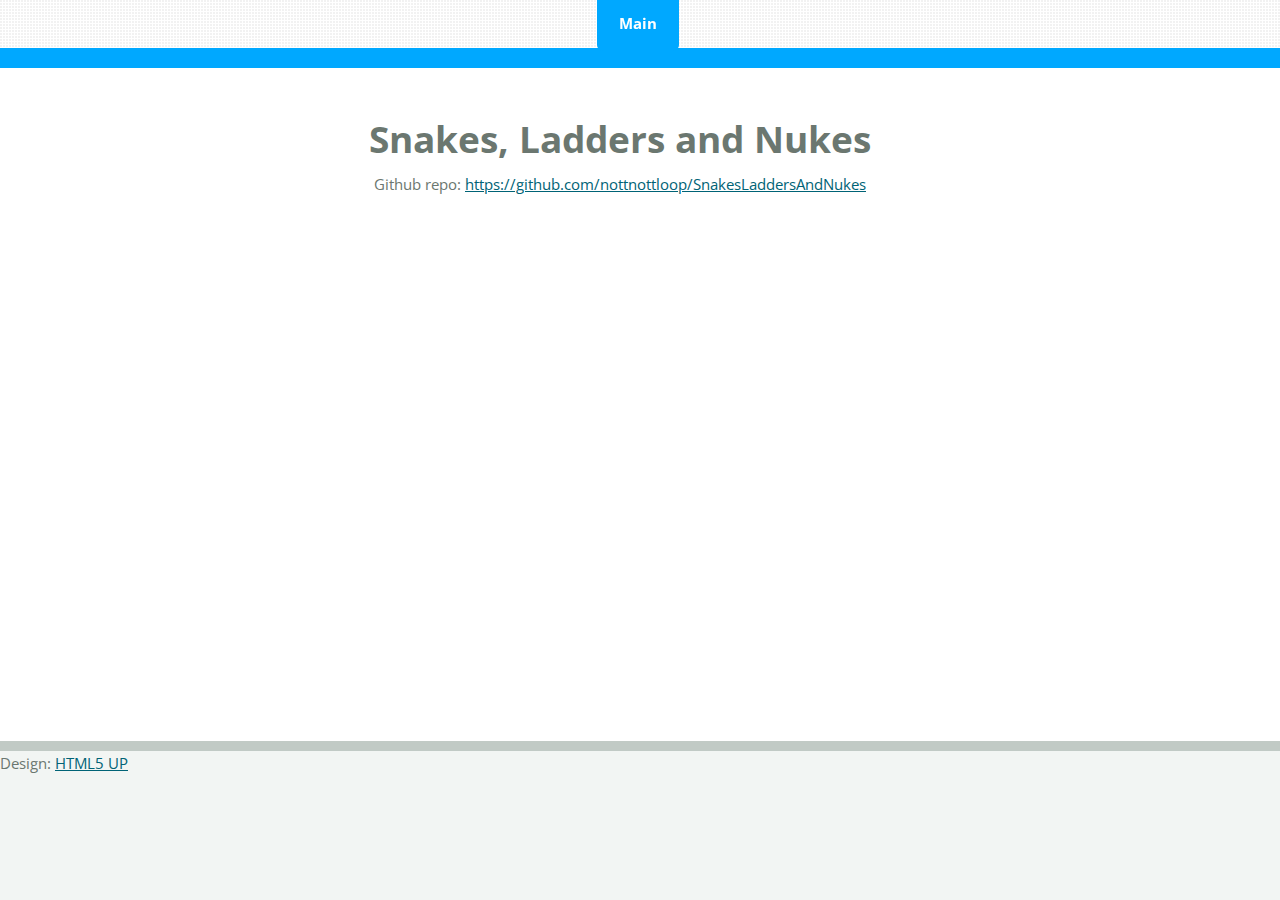
<file: snakesladdersnukes.html>
<!DOCTYPE HTML>
<!--
	TXT by HTML5 UP
	html5up.net | @ajlkn
	Free for personal and commercial use under the CCA 3.0 license (html5up.net/license)
-->
<html>
	<head>
		<title>Portfolio</title>
		<link rel="shortcut icon" type="image/png" href="./images/favicon.png"/>
		<meta charset="utf-8" />
		<meta name="viewport" content="width=device-width, initial-scale=1, user-scalable=no" />
		<link rel="stylesheet" href="assets/css/main.css" />
	</head>
	<body class="homepage is-preload">
		<div id="page-wrapper">

			<!-- Header -->
				<!--<header id="header">
					<div class="logo container">
						<div>
							<h1><a href="index.html" id="logo">TXT</a></h1>
							<p>A responsive site template by HTML5 UP</p>
						</div>
					</div>
				</header>-->

			<!-- Nav -->
				<nav id="nav">
					<ul>
						<li class="current"><a href="index.html">Main</a></li>
						<li>
							<!--<a href="#">Dropdown</a>-->
							<ul>
								<!--<li><a href="#">Lorem ipsum dolor</a></li>
								<li><a href="#">Magna phasellus</a></li>
								<li>
									<a href="#">Phasellus consequat</a>
									<ul>
										<li><a href="#">Lorem ipsum dolor</a></li>
										<li><a href="#">Phasellus consequat</a></li>
										<li><a href="#">Magna phasellus</a></li>
										<li><a href="#">Etiam dolore nisl</a></li>
									</ul>
								</li>
								<li><a href="#">Veroeros feugiat</a></li>-->
							</ul>
						</li>
						<!--<li><a href="left-sidebar.html">Left Sidebar</a></li>
						<li><a href="right-sidebar.html">Right Sidebar</a></li>
						<li><a href="no-sidebar.html">No Sidebar</a></li>-->
					</ul>
				</nav>

			<!-- Banner -->
				<!--<section id="banner">
					<div class="content">
						<h2>Welcome to TXT by HTML5 UP</h2>
						<p>A free responsive site template built on HTML5, CSS3, and some other stuff</p>
						<a href="#main" class="button scrolly">Alright let's go</a>
					</div>
				</section>

			<!-- Main -->
				<section id="main">
					<div class="container">
						<div class="row gtr-200">
							<div class="col-12">

								<!-- Highlight -->
									<section class="box highlight">
										<header>
											<h2>Snakes, Ladders and Nukes</h2>
										</header>
										<p>
											Github repo: <a href="https://github.com/nottnottloop/SnakesLaddersAndNukes">https://github.com/nottnottloop/SnakesLaddersAndNukes</a>
											<div class="myvideo">
												<iframe width="900" height="506" src="https://www.youtube.com/embed/q94q7EPcejs" title="YouTube video player" frameborder="0" allow="accelerometer; autoplay; clipboard-write; encrypted-media; gyroscope; picture-in-picture" allowfullscreen></iframe>
											</div>
										</p>
									</section>

							</div>
												</div>
												<div class="col-12">
													<ul class="actions">
													</ul>
												</div>
											</div>
										</div>
									</section>

							</div>
							<div class="col-12">


							</div>
						</div>
					</div>

						<!-- Copyright -->
									Design: <a href="http://html5up.net">HTML5 UP</a>


		</div>

		<!-- Scripts -->
			<script src="assets/js/jquery.min.js"></script>
			<script src="assets/js/jquery.dropotron.min.js"></script>
			<script src="assets/js/jquery.scrolly.min.js"></script>
			<script src="assets/js/browser.min.js"></script>
			<script src="assets/js/breakpoints.min.js"></script>
			<script src="assets/js/util.js"></script>
			<script src="assets/js/main.js"></script>

	</body>
</html>
</file>
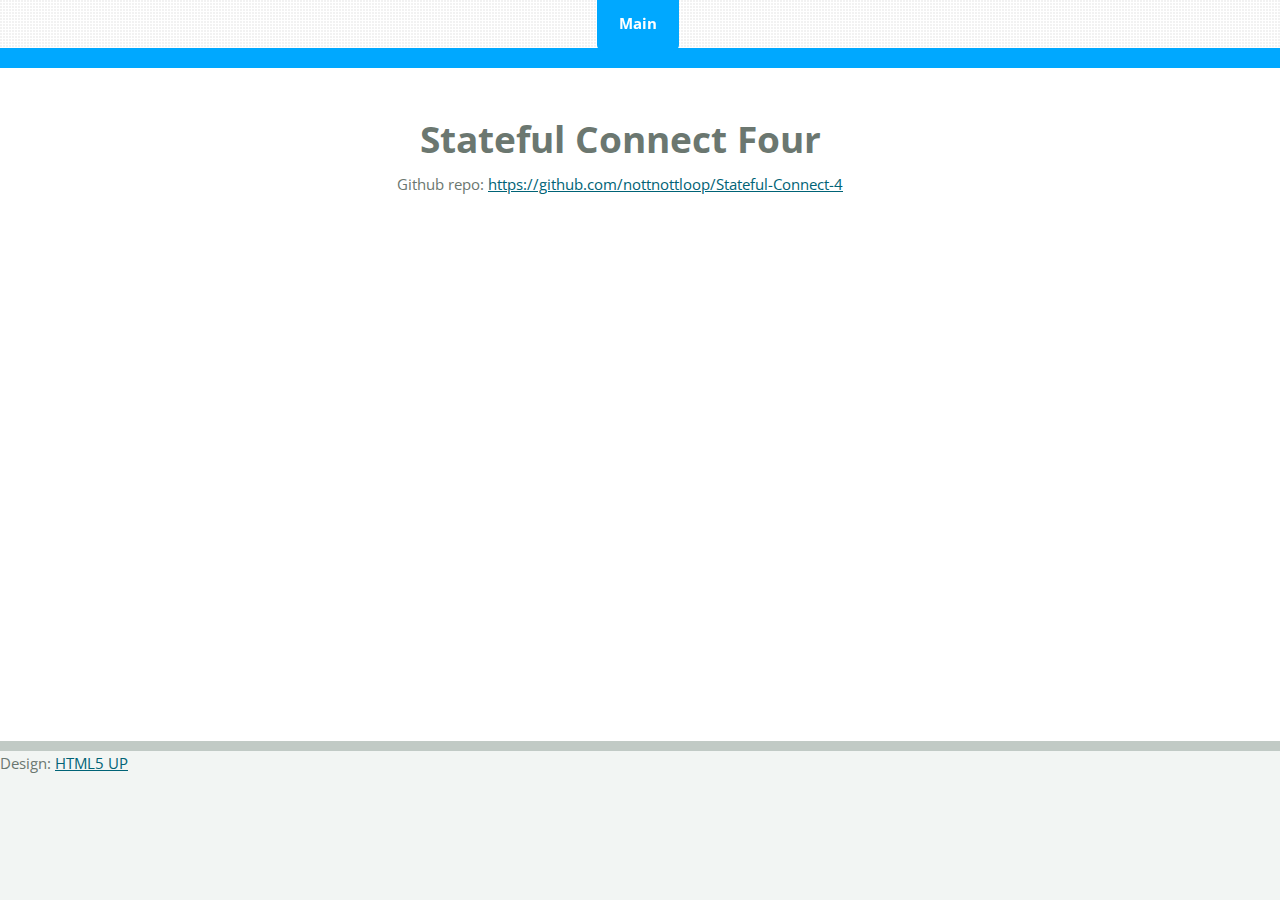
<file: statefulconnectfour.html>
<!DOCTYPE HTML>
<!--
	TXT by HTML5 UP
	html5up.net | @ajlkn
	Free for personal and commercial use under the CCA 3.0 license (html5up.net/license)
-->
<html>
	<head>
		<title>Portfolio</title>
		<link rel="shortcut icon" type="image/png" href="./images/favicon.png"/>
		<meta charset="utf-8" />
		<meta name="viewport" content="width=device-width, initial-scale=1, user-scalable=no" />
		<link rel="stylesheet" href="assets/css/main.css" />
	</head>
	<body class="homepage is-preload">
		<div id="page-wrapper">

			<!-- Header -->
				<!--<header id="header">
					<div class="logo container">
						<div>
							<h1><a href="index.html" id="logo">TXT</a></h1>
							<p>A responsive site template by HTML5 UP</p>
						</div>
					</div>
				</header>-->

			<!-- Nav -->
				<nav id="nav">
					<ul>
						<li class="current"><a href="index.html">Main</a></li>
						<li>
							<!--<a href="#">Dropdown</a>-->
							<!--<ul>
								<li><a href="#">Lorem ipsum dolor</a></li>
								<li><a href="#">Magna phasellus</a></li>
								<li>
									<a href="#">Phasellus consequat</a>
									<ul>
										<li><a href="#">Lorem ipsum dolor</a></li>
										<li><a href="#">Phasellus consequat</a></li>
										<li><a href="#">Magna phasellus</a></li>
										<li><a href="#">Etiam dolore nisl</a></li>
									</ul>
								</li>
								<li><a href="#">Veroeros feugiat</a></li>
							</ul>
						</li>-->
						<!--<li><a href="left-sidebar.html">Left Sidebar</a></li>
						<li><a href="right-sidebar.html">Right Sidebar</a></li>
						<li><a href="no-sidebar.html">No Sidebar</a></li>-->
					</ul>
				</nav>

			<!-- Banner -->
				<!--<section id="banner">
					<div class="content">
						<h2>Welcome to TXT by HTML5 UP</h2>
						<p>A free responsive site template built on HTML5, CSS3, and some other stuff</p>
						<a href="#main" class="button scrolly">Alright let's go</a>
					</div>
				</section>

			<!-- Main -->
				<section id="main">
					<div class="container">
						<div class="row gtr-200">
							<div class="col-12">

								<!-- Highlight -->
									<section class="box highlight">
										<header>
											<h2>Stateful Connect Four</h2>
										</header>
										<p>
											Github repo: <a href="https://github.com/nottnottloop/Stateful-Connect-4">https://github.com/nottnottloop/Stateful-Connect-4</a>
											<div class="myvideo">
												<iframe width="900" height="506" src="https://www.youtube.com/embed/LhrfVHhNpRM" title="YouTube video player" frameborder="0" allow="accelerometer; autoplay; clipboard-write; encrypted-media; gyroscope; picture-in-picture" allowfullscreen></iframe>
											</div>
										</p>
									</section>

							</div>
												</div>
												<div class="col-12">
													<ul class="actions">
													</ul>
												</div>
											</div>
										</div>
									</section>

							</div>
							<div class="col-12">


							</div>
						</div>
					</div>

						<!-- Copyright -->
									Design: <a href="http://html5up.net">HTML5 UP</a>


		</div>

		<!-- Scripts -->
			<script src="assets/js/jquery.min.js"></script>
			<script src="assets/js/jquery.dropotron.min.js"></script>
			<script src="assets/js/jquery.scrolly.min.js"></script>
			<script src="assets/js/browser.min.js"></script>
			<script src="assets/js/breakpoints.min.js"></script>
			<script src="assets/js/util.js"></script>
			<script src="assets/js/main.js"></script>

	</body>
</html>
</file>
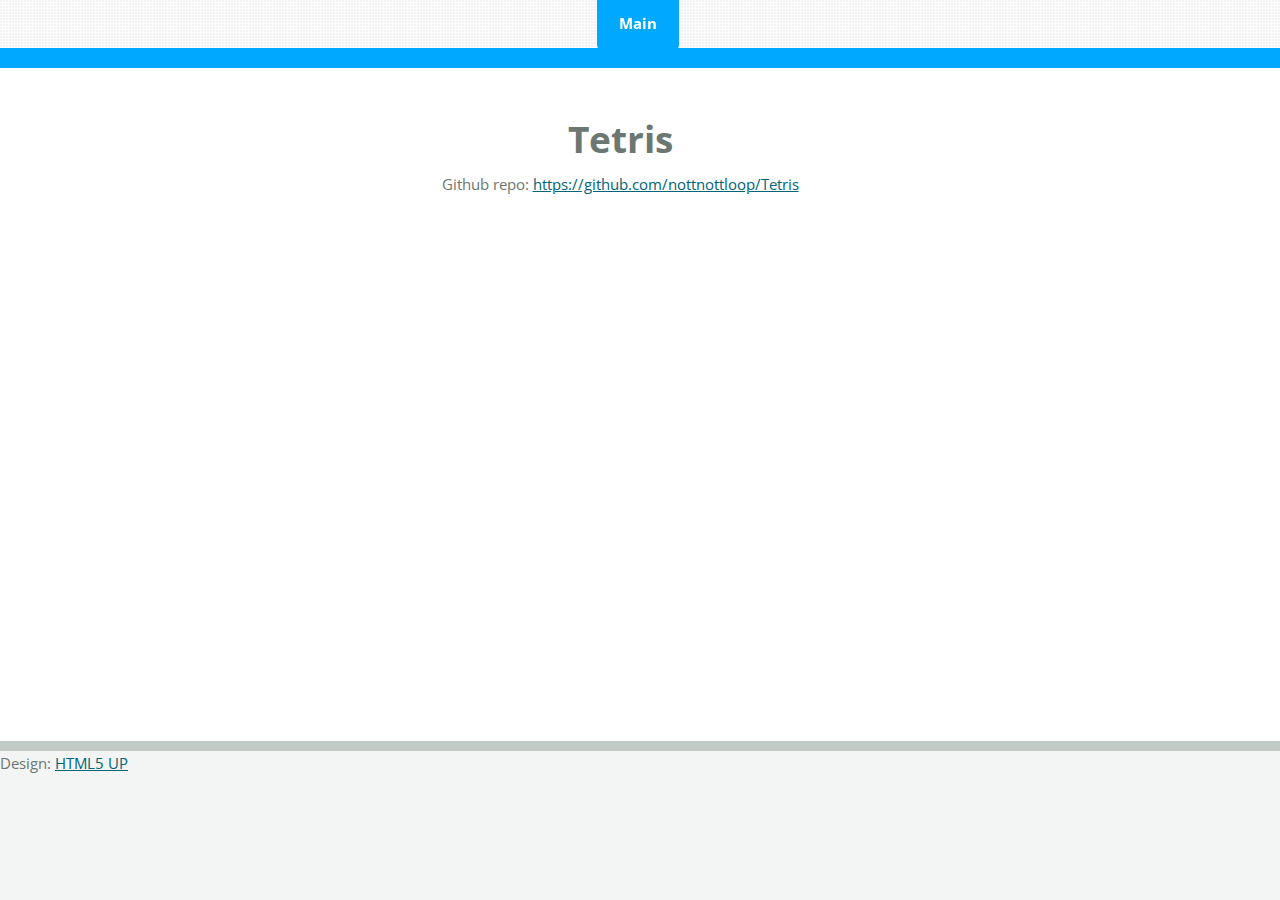
<file: tetris.html>
<!DOCTYPE HTML>
<!--
	TXT by HTML5 UP
	html5up.net | @ajlkn
	Free for personal and commercial use under the CCA 3.0 license (html5up.net/license)
-->
<html>
	<head>
		<title>Portfolio</title>
		<link rel="shortcut icon" type="image/png" href="./images/favicon.png"/>
		<meta charset="utf-8" />
		<meta name="viewport" content="width=device-width, initial-scale=1, user-scalable=no" />
		<link rel="stylesheet" href="assets/css/main.css" />
	</head>
	<body class="homepage is-preload">
		<div id="page-wrapper">

			<!-- Header -->
				<!--<header id="header">
					<div class="logo container">
						<div>
							<h1><a href="index.html" id="logo">TXT</a></h1>
							<p>A responsive site template by HTML5 UP</p>
						</div>
					</div>
				</header>-->

			<!-- Nav -->
				<nav id="nav">
					<ul>
						<li class="current"><a href="index.html">Main</a></li>
						<li>
							<!--<a href="#">Dropdown</a>-->
							<!--<ul>
								<li><a href="#">Lorem ipsum dolor</a></li>
								<li><a href="#">Magna phasellus</a></li>
								<li>
									<a href="#">Phasellus consequat</a>
									<ul>
										<li><a href="#">Lorem ipsum dolor</a></li>
										<li><a href="#">Phasellus consequat</a></li>
										<li><a href="#">Magna phasellus</a></li>
										<li><a href="#">Etiam dolore nisl</a></li>
									</ul>
								</li>
								<li><a href="#">Veroeros feugiat</a></li>-->
							</ul>
						</li>
						<!--<li><a href="left-sidebar.html">Left Sidebar</a></li>
						<li><a href="right-sidebar.html">Right Sidebar</a></li>
						<li><a href="no-sidebar.html">No Sidebar</a></li>-->
					</ul>
				</nav>

			<!-- Banner -->
				<!--<section id="banner">
					<div class="content">
						<h2>Welcome to TXT by HTML5 UP</h2>
						<p>A free responsive site template built on HTML5, CSS3, and some other stuff</p>
						<a href="#main" class="button scrolly">Alright let's go</a>
					</div>
				</section>

			<!-- Main -->
				<section id="main">
					<div class="container">
						<div class="row gtr-200">
							<div class="col-12">

								<!-- Highlight -->
									<section class="box highlight">
										<header>
											<h2>Tetris</h2>
										</header>
										<p>
											Github repo: <a href="https://github.com/nottnottloop/Tetris">https://github.com/nottnottloop/Tetris</a>
											<div class="myvideo">
												<iframe width="900" height="506" src="https://www.youtube.com/embed/Oom47U6deNk" title="YouTube video player" frameborder="0" allow="accelerometer; autoplay; clipboard-write; encrypted-media; gyroscope; picture-in-picture" allowfullscreen></iframe>
											</div>
										</p>
									</section>

							</div>
												</div>
												<div class="col-12">
													<ul class="actions">
													</ul>
												</div>
											</div>
										</div>
									</section>

							</div>
							<div class="col-12">


							</div>
						</div>
					</div>

						<!-- Copyright -->
									Design: <a href="http://html5up.net">HTML5 UP</a>


		</div>

		<!-- Scripts -->
			<script src="assets/js/jquery.min.js"></script>
			<script src="assets/js/jquery.dropotron.min.js"></script>
			<script src="assets/js/jquery.scrolly.min.js"></script>
			<script src="assets/js/browser.min.js"></script>
			<script src="assets/js/breakpoints.min.js"></script>
			<script src="assets/js/util.js"></script>
			<script src="assets/js/main.js"></script>

	</body>
</html>
</file>
<file: assets/css/main.css>
@import url("fontawesome-all.min.css");
@import url("https://fonts.googleapis.com/css?family=Open+Sans:400,400italic,700,700italic|Open+Sans+Condensed:700");

/*
	TXT by HTML5 UP
	html5up.net | @ajlkn
	Free for personal and commercial use under the CCA 3.0 license (html5up.net/license)
*/

/* key stuff */
.myvideo {
    /*position: relative;*/
    margin: auto;
    top: 25%;
    left: 75%;
    /*transform: translate(-50%, -50%);*/
}

html, body, div, span, applet, object,
iframe, h1, h2, h3, h4, h5, h6, p, blockquote,
pre, a, abbr, acronym, address, big, cite,
code, del, dfn, em, img, ins, kbd, q, s, samp,
small, strike, strong, sub, sup, tt, var, b,
u, i, center, dl, dt, dd, ol, ul, li, fieldset,
form, label, legend, table, caption, tbody,
tfoot, thead, tr, th, td, article, aside,
canvas, details, embed, figure, figcaption,
footer, header, hgroup, menu, nav, output, ruby,
section, summary, time, mark, audio, video {
	margin: 0;
	padding: 0;
	border: 0;
	font-size: 100%;
	font: inherit;
	vertical-align: baseline;}

article, aside, details, figcaption, figure,
footer, header, hgroup, menu, nav, section {
	display: block;}

body {
	line-height: 1;
}

ol, ul {
	list-style: none;
	padding-left: 0;
	padding-right: 0;
}

blockquote, q {
	quotes: none;
}

	blockquote:before, blockquote:after, q:before, q:after {
		content: '';
		content: none;
	}

table {
	border-collapse: collapse;
	border-spacing: 0;
}

body {
	-webkit-text-size-adjust: none;
}

mark {
	background-color: transparent;
	color: inherit;
}

input::-moz-focus-inner {
	border: 0;
	padding: 0;
}

input, select, textarea {
	-moz-appearance: none;
	-webkit-appearance: none;
	-ms-appearance: none;
	appearance: none;
}

/* Basic */

	html {
		box-sizing: border-box;
	}

	*, *:before, *:after {
		box-sizing: inherit;
	}

	body {
		background: #f2f5f3;
	}

		body.is-preload *, body.is-preload *:before, body.is-preload *:after {
			-moz-animation: none !important;
			-webkit-animation: none !important;
			-ms-animation: none !important;
			animation: none !important;
			-moz-transition: none !important;
			-webkit-transition: none !important;
			-ms-transition: none !important;
			transition: none !important;
		}

	body, input, textarea, select {
		font-family: 'Open Sans', sans-serif;
		font-weight: 400;
		color: #6b7770;
		font-size: 13pt;
		line-height: 2em;
	}

	h1, h2, h3, h4, h5, h6 {
		font-family: 'Open Sans Condensed', sans-serif;
		font-weight: 700;
		/*text-transform: uppercase;*/
		color: #6b7770;
		margin: 0 0 0.5em 0;
		line-height: 1.3;
		border: 2px;
	}

	h1 a, h2 a, h3 a, h4 a, h5 a, h6 a {
		text-decoration: none;
		color: inherit;
	}

	h2 {
		font-size: 1.65em;
	}

		h2.major {
			position: relative;
			border-top: solid 5px #e7eae8;
			font-size: 1.65em;
			text-align: center;
			margin: 0 0 3em 0;
			top: 0.775em;
		}

			h2.major span {
				background: #fff;
				position: relative;
				display: inline-block;
				top: -0.775em;
				padding: 0 1.25em 0 1.25em;
			}

	h3, h4 {
		font-size: 1.25em;
	}

	a {
		color: #006376;
		text-decoration: underline;
	}

		a:hover {
			text-decoration: none;
		}

	b, strong {
		font-weight: 700;
		color: #6b7770;
	}

	i, em {
		font-style: italic;
	}

	br.clear {
		clear: both;
	}

	sub {
		position: relative;
		top: 0.5em;
		font-size: 0.8em;
	}

	sup {
		position: relative;
		top: -0.5em;
		font-size: 0.8em;
	}

	hr {
		border: 0;
		border-top: solid 2px #E7EAE8;
		margin: 0 0 3em 0;
	}

	blockquote {
		border-left: solid 5px #E7EAE8;
		padding: 1em 0 1em 1.5em;
		font-style: italic;
	}

	p, ul, ol, dl, table {
		/*margin-bottom: 3em;*/
	}

/* Section/Article */

	section, article {
		margin-bottom: 6em;
	}

		section > :last-child, section:last-child, article > :last-child, article:last-child {
			margin-bottom: 0;
		}

	header > p {
		display: block;
		font-family: 'Open Sans Condensed', sans-serif;
		font-weight: 700;
		/*text-transform: uppercase;*/
		color: #c1cac5;
	}

/* Container */

	.container {
		margin: 0 auto;
		max-width: 100%;
		width: 64em;
	}

		@media screen and (max-width: 1680px) {

			.container {
				width: 75em;
			}

		}

		@media screen and (max-width: 1280px) {

			.container {
				width: calc(100% - 100px);
			}

		}

		@media screen and (max-width: 980px) {

			.container {
				width: calc(100% - 100px);
			}

		}

		/*@media screen and (max-width: 736px) {

			.container {
				width: calc(100% - 40px);
			}

		}

		@media screen and (max-width: 360px) {

			.container {
				width: calc(100% - 30px);
			}

		}*/

/* Row */

	.row {
		display: flex;
		flex-wrap: wrap;
		box-sizing: border-box;
		align-items: stretch;
	}

		.row > * {
			box-sizing: border-box;
		}

		.row.gtr-uniform > * > :last-child {
			margin-bottom: 0;
		}

		.row.aln-left {
			justify-content: flex-start;
		}

		.row.aln-center {
			justify-content: center;
		}

		.row.aln-right {
			justify-content: flex-end;
		}

		.row.aln-top {
			align-items: flex-start;
		}

		.row.aln-middle {
			align-items: center;
		}

		.row.aln-bottom {
			align-items: flex-end;
		}

		.row > .imp {
			order: -1;
		}

		.row > .col-1 {
			width: 8.33333%;
		}

		.row > .off-1 {
			margin-left: 8.33333%;
		}

		.row > .col-2 {
			width: 16.66667%;
		}

		.row > .off-2 {
			margin-left: 16.66667%;
		}

		.row > .col-3 {
			width: 25%;
		}

		.row > .off-3 {
			margin-left: 25%;
		}

		.row > .col-4 {
			width: 33.33333%;
		}

		.row > .off-4 {
			margin-left: 33.33333%;
		}

		.row > .col-5 {
			width: 41.66667%;
		}

		.row > .off-5 {
			margin-left: 41.66667%;
		}

		.row > .col-6 {
			width: 50%;
		}

		.row > .off-6 {
			margin-left: 50%;
		}

		.row > .col-7 {
			width: 58.33333%;
		}

		.row > .off-7 {
			margin-left: 58.33333%;
		}

		.row > .col-8 {
			width: 66.66667%;
		}

		.row > .off-8 {
			margin-left: 66.66667%;
		}

		.row > .col-9 {
			width: 75%;
		}

		.row > .off-9 {
			margin-left: 75%;
		}

		.row > .col-10 {
			width: 83.33333%;
		}

		.row > .off-10 {
			margin-left: 83.33333%;
		}

		.row > .col-11 {
			width: 91.66667%;
		}

		.row > .off-11 {
			margin-left: 91.66667%;
		}

		.row > .col-12 {
			width: 100%;
		}

		.row > .off-12 {
			margin-left: 100%;
		}

		.row.gtr-0 {
			margin-top: 0px;
			margin-left: 0px;
		}

			.row.gtr-0 > * {
				padding: 0px 0 0 0px;
			}

			.row.gtr-0.gtr-uniform {
				margin-top: 0px;
			}

				.row.gtr-0.gtr-uniform > * {
					padding-top: 0px;
				}

		.row.gtr-25 {
			margin-top: -12.5px;
			margin-left: -12.5px;
		}

			.row.gtr-25 > * {
				padding: 12.5px 0 0 12.5px;
			}

			.row.gtr-25.gtr-uniform {
				margin-top: -12.5px;
			}

				.row.gtr-25.gtr-uniform > * {
					padding-top: 12.5px;
				}

		.row.gtr-50 {
			margin-top: -25px;
			margin-left: -25px;
		}

			.row.gtr-50 > * {
				padding: 25px 0 0 25px;
			}

			.row.gtr-50.gtr-uniform {
				margin-top: -25px;
			}

				.row.gtr-50.gtr-uniform > * {
					padding-top: 25px;
				}

		.row {
			margin-top: -50px;
			margin-left: -50px;
		}

			.row > * {
				padding: 50px 0 0 50px;
			}

			.row.gtr-uniform {
				margin-top: -50px;
			}

				.row.gtr-uniform > * {
					padding-top: 50px;
				}

		.row.gtr-150 {
			margin-top: -75px;
			margin-left: -75px;
		}

			.row.gtr-150 > * {
				padding: 75px 0 0 75px;
			}

			.row.gtr-150.gtr-uniform {
				margin-top: -75px;
			}

				.row.gtr-150.gtr-uniform > * {
					padding-top: 75px;
				}

		.row.gtr-200 {
			margin-top: -100px;
			margin-left: -100px;
		}

			.row.gtr-200 > * {
				/*padding: 100px 0 0 100px;*/
			}

			.row.gtr-200.gtr-uniform {
				margin-top: -100px;
			}

				.row.gtr-200.gtr-uniform > * {
					padding-top: 100px;
				}

		@media screen and (max-width: 1680px) {

			.row {
				display: flex;
				flex-wrap: wrap;
				box-sizing: border-box;
				align-items: stretch;
			}

				.row > * {
					box-sizing: border-box;
				}

				.row.gtr-uniform > * > :last-child {
					margin-bottom: 0;
				}

				.row.aln-left {
					justify-content: flex-start;
				}

				.row.aln-center {
					justify-content: center;
				}

				.row.aln-right {
					justify-content: flex-end;
				}

				.row.aln-top {
					align-items: flex-start;
				}

				.row.aln-middle {
					align-items: center;
				}

				.row.aln-bottom {
					align-items: flex-end;
				}

				.row > .imp-xlarge {
					order: -1;
				}

				.row > .col-1-xlarge {
					width: 8.33333%;
				}

				.row > .off-1-xlarge {
					margin-left: 8.33333%;
				}

				.row > .col-2-xlarge {
					width: 16.66667%;
				}

				.row > .off-2-xlarge {
					margin-left: 16.66667%;
				}

				.row > .col-3-xlarge {
					width: 25%;
				}

				.row > .off-3-xlarge {
					margin-left: 25%;
				}

				.row > .col-4-xlarge {
					width: 33.33333%;
				}

				.row > .off-4-xlarge {
					margin-left: 33.33333%;
				}

				.row > .col-5-xlarge {
					width: 41.66667%;
				}

				.row > .off-5-xlarge {
					margin-left: 41.66667%;
				}

				.row > .col-6-xlarge {
					width: 50%;
				}

				.row > .off-6-xlarge {
					margin-left: 50%;
				}

				.row > .col-7-xlarge {
					width: 58.33333%;
				}

				.row > .off-7-xlarge {
					margin-left: 58.33333%;
				}

				.row > .col-8-xlarge {
					width: 66.66667%;
				}

				.row > .off-8-xlarge {
					margin-left: 66.66667%;
				}

				.row > .col-9-xlarge {
					width: 75%;
				}

				.row > .off-9-xlarge {
					margin-left: 75%;
				}

				.row > .col-10-xlarge {
					width: 83.33333%;
				}

				.row > .off-10-xlarge {
					margin-left: 83.33333%;
				}

				.row > .col-11-xlarge {
					width: 91.66667%;
				}

				.row > .off-11-xlarge {
					margin-left: 91.66667%;
				}

				.row > .col-12-xlarge {
					width: 100%;
				}

				.row > .off-12-xlarge {
					margin-left: 100%;
				}

				.row.gtr-0 {
					margin-top: 0px;
					margin-left: 0px;
				}

					.row.gtr-0 > * {
						padding: 0px 0 0 0px;
					}

					.row.gtr-0.gtr-uniform {
						margin-top: 0px;
					}

						.row.gtr-0.gtr-uniform > * {
							padding-top: 0px;
						}

				.row.gtr-25 {
					margin-top: -12.5px;
					margin-left: -12.5px;
				}

					.row.gtr-25 > * {
						padding: 12.5px 0 0 12.5px;
					}

					.row.gtr-25.gtr-uniform {
						margin-top: -12.5px;
					}

						.row.gtr-25.gtr-uniform > * {
							padding-top: 12.5px;
						}

				.row.gtr-50 {
					margin-top: -25px;
					margin-left: -25px;
				}

					.row.gtr-50 > * {
						padding: 25px 0 0 25px;
					}

					.row.gtr-50.gtr-uniform {
						margin-top: -25px;
					}

						.row.gtr-50.gtr-uniform > * {
							padding-top: 25px;
						}

				.row {
					margin-top: -50px;
					margin-left: -50px;
				}

					.row > * {
						padding: 50px 0 0 50px;
					}

					.row.gtr-uniform {
						margin-top: -50px;
					}

						.row.gtr-uniform > * {
							padding-top: 50px;
						}

				.row.gtr-150 {
					margin-top: -75px;
					margin-left: -75px;
				}

					.row.gtr-150 > * {
						padding: 75px 0 0 75px;
					}

					.row.gtr-150.gtr-uniform {
						margin-top: -75px;
					}

						.row.gtr-150.gtr-uniform > * {
							padding-top: 75px;
						}

				.row.gtr-200 {
					margin-top: -100px;
					margin-left: -100px;
				}

					.row.gtr-200 > * {
						/*padding: 100px 0 0 100px;*/
					}

					.row.gtr-200.gtr-uniform {
						margin-top: -100px;
					}

						.row.gtr-200.gtr-uniform > * {
							padding-top: 100px;
						}

		}

		@media screen and (max-width: 1280px) {

			.row {
				display: flex;
				flex-wrap: wrap;
				box-sizing: border-box;
				align-items: stretch;
			}

				.row > * {
					box-sizing: border-box;
				}

				.row.gtr-uniform > * > :last-child {
					margin-bottom: 0;
				}

				.row.aln-left {
					justify-content: flex-start;
				}

				.row.aln-center {
					justify-content: center;
				}

				.row.aln-right {
					justify-content: flex-end;
				}

				.row.aln-top {
					align-items: flex-start;
				}

				.row.aln-middle {
					align-items: center;
				}

				.row.aln-bottom {
					align-items: flex-end;
				}

				.row > .imp-large {
					order: -1;
				}

				.row > .col-1-large {
					width: 8.33333%;
				}

				.row > .off-1-large {
					margin-left: 8.33333%;
				}

				.row > .col-2-large {
					width: 16.66667%;
				}

				.row > .off-2-large {
					margin-left: 16.66667%;
				}

				.row > .col-3-large {
					width: 25%;
				}

				.row > .off-3-large {
					margin-left: 25%;
				}

				.row > .col-4-large {
					width: 33.33333%;
				}

				.row > .off-4-large {
					margin-left: 33.33333%;
				}

				.row > .col-5-large {
					width: 41.66667%;
				}

				.row > .off-5-large {
					margin-left: 41.66667%;
				}

				.row > .col-6-large {
					width: 50%;
				}

				.row > .off-6-large {
					margin-left: 50%;
				}

				.row > .col-7-large {
					width: 58.33333%;
				}

				.row > .off-7-large {
					margin-left: 58.33333%;
				}

				.row > .col-8-large {
					width: 66.66667%;
				}

				.row > .off-8-large {
					margin-left: 66.66667%;
				}

				.row > .col-9-large {
					width: 75%;
				}

				.row > .off-9-large {
					margin-left: 75%;
				}

				.row > .col-10-large {
					width: 83.33333%;
				}

				.row > .off-10-large {
					margin-left: 83.33333%;
				}

				.row > .col-11-large {
					width: 91.66667%;
				}

				.row > .off-11-large {
					margin-left: 91.66667%;
				}

				.row > .col-12-large {
					width: 100%;
				}

				.row > .off-12-large {
					margin-left: 100%;
				}

				.row.gtr-0 {
					margin-top: 0px;
					margin-left: 0px;
				}

					.row.gtr-0 > * {
						padding: 0px 0 0 0px;
					}

					.row.gtr-0.gtr-uniform {
						margin-top: 0px;
					}

						.row.gtr-0.gtr-uniform > * {
							padding-top: 0px;
						}

				.row.gtr-25 {
					margin-top: -10px;
					margin-left: -10px;
				}

					.row.gtr-25 > * {
						padding: 10px 0 0 10px;
					}

					.row.gtr-25.gtr-uniform {
						margin-top: -10px;
					}

						.row.gtr-25.gtr-uniform > * {
							padding-top: 10px;
						}

				.row.gtr-50 {
					margin-top: -20px;
					margin-left: -20px;
				}

					.row.gtr-50 > * {
						padding: 20px 0 0 20px;
					}

					.row.gtr-50.gtr-uniform {
						margin-top: -20px;
					}

						.row.gtr-50.gtr-uniform > * {
							padding-top: 20px;
						}

				.row {
					margin-top: -40px;
					margin-left: -40px;
				}

					.row > * {
						padding: 40px 0 0 40px;
					}

					.row.gtr-uniform {
						margin-top: -40px;
					}

						.row.gtr-uniform > * {
							padding-top: 40px;
						}

				.row.gtr-150 {
					margin-top: -60px;
					margin-left: -60px;
				}

					.row.gtr-150 > * {
						padding: 60px 0 0 60px;
					}

					.row.gtr-150.gtr-uniform {
						margin-top: -60px;
					}

						.row.gtr-150.gtr-uniform > * {
							padding-top: 60px;
						}

				.row.gtr-200 {
					margin-top: -80px;
					margin-left: -80px;
				}

					.row.gtr-200 > * {
						/*padding: 80px 0 0 80px;*/
					}

					.row.gtr-200.gtr-uniform {
						margin-top: -80px;
					}

						.row.gtr-200.gtr-uniform > * {
							padding-top: 80px;
						}

		}

		@media screen and (max-width: 980px) {

			.row {
				display: flex;
				flex-wrap: wrap;
				box-sizing: border-box;
				align-items: stretch;
			}

				.row > * {
					box-sizing: border-box;
				}

				.row.gtr-uniform > * > :last-child {
					margin-bottom: 0;
				}

				.row.aln-left {
					justify-content: flex-start;
				}

				.row.aln-center {
					justify-content: center;
				}

				.row.aln-right {
					justify-content: flex-end;
				}

				.row.aln-top {
					align-items: flex-start;
				}

				.row.aln-middle {
					align-items: center;
				}

				.row.aln-bottom {
					align-items: flex-end;
				}

				.row > .imp-medium {
					order: -1;
				}

				.row > .col-1-medium {
					width: 8.33333%;
				}

				.row > .off-1-medium {
					margin-left: 8.33333%;
				}

				.row > .col-2-medium {
					width: 16.66667%;
				}

				.row > .off-2-medium {
					margin-left: 16.66667%;
				}

				.row > .col-3-medium {
					width: 25%;
				}

				.row > .off-3-medium {
					margin-left: 25%;
				}

				.row > .col-4-medium {
					width: 33.33333%;
				}

				.row > .off-4-medium {
					margin-left: 33.33333%;
				}

				.row > .col-5-medium {
					width: 41.66667%;
				}

				.row > .off-5-medium {
					margin-left: 41.66667%;
				}

				.row > .col-6-medium {
					width: 50%;
				}

				.row > .off-6-medium {
					margin-left: 50%;
				}

				.row > .col-7-medium {
					width: 58.33333%;
				}

				.row > .off-7-medium {
					margin-left: 58.33333%;
				}

				.row > .col-8-medium {
					width: 66.66667%;
				}

				.row > .off-8-medium {
					margin-left: 66.66667%;
				}

				.row > .col-9-medium {
					width: 75%;
				}

				.row > .off-9-medium {
					margin-left: 75%;
				}

				.row > .col-10-medium {
					width: 83.33333%;
				}

				.row > .off-10-medium {
					margin-left: 83.33333%;
				}

				.row > .col-11-medium {
					width: 91.66667%;
				}

				.row > .off-11-medium {
					margin-left: 91.66667%;
				}

				.row > .col-12-medium {
					width: 100%;
				}

				.row > .off-12-medium {
					margin-left: 100%;
				}

				.row.gtr-0 {
					margin-top: 0px;
					margin-left: 0px;
				}

					.row.gtr-0 > * {
						padding: 0px 0 0 0px;
					}

					.row.gtr-0.gtr-uniform {
						margin-top: 0px;
					}

						.row.gtr-0.gtr-uniform > * {
							padding-top: 0px;
						}

				.row.gtr-25 {
					margin-top: -12.5px;
					margin-left: -12.5px;
				}

					.row.gtr-25 > * {
						padding: 12.5px 0 0 12.5px;
					}

					.row.gtr-25.gtr-uniform {
						margin-top: -12.5px;
					}

						.row.gtr-25.gtr-uniform > * {
							padding-top: 12.5px;
						}

				.row.gtr-50 {
					margin-top: -25px;
					margin-left: -25px;
				}

					.row.gtr-50 > * {
						padding: 25px 0 0 25px;
					}

					.row.gtr-50.gtr-uniform {
						margin-top: -25px;
					}

						.row.gtr-50.gtr-uniform > * {
							padding-top: 25px;
						}

				.row {
					margin-top: -50px;
					margin-left: -50px;
				}

					.row > * {
						padding: 50px 0 0 50px;
					}

					.row.gtr-uniform {
						margin-top: -50px;
					}

						.row.gtr-uniform > * {
							padding-top: 50px;
						}

				.row.gtr-150 {
					margin-top: -75px;
					margin-left: -75px;
				}

					.row.gtr-150 > * {
						padding: 75px 0 0 75px;
					}

					.row.gtr-150.gtr-uniform {
						margin-top: -75px;
					}

						.row.gtr-150.gtr-uniform > * {
							padding-top: 75px;
						}

				.row.gtr-200 {
					margin-top: -100px;
					margin-left: -100px;
				}

					.row.gtr-200 > * {
						padding: 100px 0 0 100px;
					}

					.row.gtr-200.gtr-uniform {
						margin-top: -100px;
					}

						.row.gtr-200.gtr-uniform > * {
							padding-top: 100px;
						}

		}

		@media screen and (max-width: 736px) {

			.row {
				display: flex;
				flex-wrap: wrap;
				box-sizing: border-box;
				align-items: stretch;
			}

				.row > * {
					box-sizing: border-box;
				}

				.row.gtr-uniform > * > :last-child {
					margin-bottom: 0;
				}

				.row.aln-left {
					justify-content: flex-start;
				}

				.row.aln-center {
					justify-content: center;
				}

				.row.aln-right {
					justify-content: flex-end;
				}

				.row.aln-top {
					align-items: flex-start;
				}

				.row.aln-middle {
					align-items: center;
				}

				.row.aln-bottom {
					align-items: flex-end;
				}

				.row > .imp-small {
					order: -1;
				}

				.row > .col-1-small {
					width: 8.33333%;
				}

				.row > .off-1-small {
					margin-left: 8.33333%;
				}

				.row > .col-2-small {
					width: 16.66667%;
				}

				.row > .off-2-small {
					margin-left: 16.66667%;
				}

				.row > .col-3-small {
					width: 25%;
				}

				.row > .off-3-small {
					margin-left: 25%;
				}

				.row > .col-4-small {
					width: 33.33333%;
				}

				.row > .off-4-small {
					margin-left: 33.33333%;
				}

				.row > .col-5-small {
					width: 41.66667%;
				}

				.row > .off-5-small {
					margin-left: 41.66667%;
				}

				.row > .col-6-small {
					width: 50%;
				}

				.row > .off-6-small {
					margin-left: 50%;
				}

				.row > .col-7-small {
					width: 58.33333%;
				}

				.row > .off-7-small {
					margin-left: 58.33333%;
				}

				.row > .col-8-small {
					width: 66.66667%;
				}

				.row > .off-8-small {
					margin-left: 66.66667%;
				}

				.row > .col-9-small {
					width: 75%;
				}

				.row > .off-9-small {
					margin-left: 75%;
				}

				.row > .col-10-small {
					width: 83.33333%;
				}

				.row > .off-10-small {
					margin-left: 83.33333%;
				}

				.row > .col-11-small {
					width: 91.66667%;
				}

				.row > .off-11-small {
					margin-left: 91.66667%;
				}

				.row > .col-12-small {
					width: 100%;
				}

				.row > .off-12-small {
					margin-left: 100%;
				}

				.row.gtr-0 {
					margin-top: 0px;
					margin-left: 0px;
				}

					.row.gtr-0 > * {
						padding: 0px 0 0 0px;
					}

					.row.gtr-0.gtr-uniform {
						margin-top: 0px;
					}

						.row.gtr-0.gtr-uniform > * {
							padding-top: 0px;
						}

				.row.gtr-25 {
					margin-top: -5px;
					margin-left: -5px;
				}

					.row.gtr-25 > * {
						padding: 5px 0 0 5px;
					}

					.row.gtr-25.gtr-uniform {
						margin-top: -5px;
					}

						.row.gtr-25.gtr-uniform > * {
							padding-top: 5px;
						}

				.row.gtr-50 {
					margin-top: -10px;
					margin-left: -10px;
				}

					.row.gtr-50 > * {
						padding: 10px 0 0 10px;
					}

					.row.gtr-50.gtr-uniform {
						margin-top: -10px;
					}

						.row.gtr-50.gtr-uniform > * {
							padding-top: 10px;
						}

				.row {
					margin-top: -20px;
					margin-left: -20px;
				}

					.row > * {
						padding: 20px 0 0 20px;
					}

					.row.gtr-uniform {
						margin-top: -20px;
					}

						.row.gtr-uniform > * {
							padding-top: 20px;
						}

				.row.gtr-150 {
					margin-top: -30px;
					margin-left: -30px;
				}

					.row.gtr-150 > * {
						padding: 30px 0 0 30px;
					}

					.row.gtr-150.gtr-uniform {
						margin-top: -30px;
					}

						.row.gtr-150.gtr-uniform > * {
							padding-top: 30px;
						}

				.row.gtr-200 {
					margin-top: -40px;
					margin-left: -40px;
				}

					.row.gtr-200 > * {
						padding: 40px 0 0 40px;
					}

					.row.gtr-200.gtr-uniform {
						margin-top: -40px;
					}

						.row.gtr-200.gtr-uniform > * {
							padding-top: 40px;
						}

		}

		@media screen and (max-width: 360px) {

			.row {
				display: flex;
				flex-wrap: wrap;
				box-sizing: border-box;
				align-items: stretch;
			}

				.row > * {
					box-sizing: border-box;
				}

				.row.gtr-uniform > * > :last-child {
					margin-bottom: 0;
				}

				.row.aln-left {
					justify-content: flex-start;
				}

				.row.aln-center {
					justify-content: center;
				}

				.row.aln-right {
					justify-content: flex-end;
				}

				.row.aln-top {
					align-items: flex-start;
				}

				.row.aln-middle {
					align-items: center;
				}

				.row.aln-bottom {
					align-items: flex-end;
				}

				.row > .imp-xsmall {
					order: -1;
				}

				.row > .col-1-xsmall {
					width: 8.33333%;
				}

				.row > .off-1-xsmall {
					margin-left: 8.33333%;
				}

				.row > .col-2-xsmall {
					width: 16.66667%;
				}

				.row > .off-2-xsmall {
					margin-left: 16.66667%;
				}

				.row > .col-3-xsmall {
					width: 25%;
				}

				.row > .off-3-xsmall {
					margin-left: 25%;
				}

				.row > .col-4-xsmall {
					width: 33.33333%;
				}

				.row > .off-4-xsmall {
					margin-left: 33.33333%;
				}

				.row > .col-5-xsmall {
					width: 41.66667%;
				}

				.row > .off-5-xsmall {
					margin-left: 41.66667%;
				}

				.row > .col-6-xsmall {
					width: 50%;
				}

				.row > .off-6-xsmall {
					margin-left: 50%;
				}

				.row > .col-7-xsmall {
					width: 58.33333%;
				}

				.row > .off-7-xsmall {
					margin-left: 58.33333%;
				}

				.row > .col-8-xsmall {
					width: 66.66667%;
				}

				.row > .off-8-xsmall {
					margin-left: 66.66667%;
				}

				.row > .col-9-xsmall {
					width: 75%;
				}

				.row > .off-9-xsmall {
					margin-left: 75%;
				}

				.row > .col-10-xsmall {
					width: 83.33333%;
				}

				.row > .off-10-xsmall {
					margin-left: 83.33333%;
				}

				.row > .col-11-xsmall {
					width: 91.66667%;
				}

				.row > .off-11-xsmall {
					margin-left: 91.66667%;
				}

				.row > .col-12-xsmall {
					width: 100%;
				}

				.row > .off-12-xsmall {
					margin-left: 100%;
				}

				.row.gtr-0 {
					margin-top: 0px;
					margin-left: 0px;
				}

					.row.gtr-0 > * {
						padding: 0px 0 0 0px;
					}

					.row.gtr-0.gtr-uniform {
						margin-top: 0px;
					}

						.row.gtr-0.gtr-uniform > * {
							padding-top: 0px;
						}

				.row.gtr-25 {
					margin-top: -3.75px;
					margin-left: -3.75px;
				}

					.row.gtr-25 > * {
						padding: 3.75px 0 0 3.75px;
					}

					.row.gtr-25.gtr-uniform {
						margin-top: -3.75px;
					}

						.row.gtr-25.gtr-uniform > * {
							padding-top: 3.75px;
						}

				.row.gtr-50 {
					margin-top: -7.5px;
					margin-left: -7.5px;
				}

					.row.gtr-50 > * {
						padding: 7.5px 0 0 7.5px;
					}

					.row.gtr-50.gtr-uniform {
						margin-top: -7.5px;
					}

						.row.gtr-50.gtr-uniform > * {
							padding-top: 7.5px;
						}

				.row {
					margin-top: -15px;
					margin-left: -15px;
				}

					.row > * {
						padding: 15px 0 0 15px;
					}

					.row.gtr-uniform {
						margin-top: -15px;
					}

						.row.gtr-uniform > * {
							padding-top: 15px;
						}

				.row.gtr-150 {
					margin-top: -22.5px;
					margin-left: -22.5px;
				}

					.row.gtr-150 > * {
						padding: 22.5px 0 0 22.5px;
					}

					.row.gtr-150.gtr-uniform {
						margin-top: -22.5px;
					}

						.row.gtr-150.gtr-uniform > * {
							padding-top: 22.5px;
						}

				.row.gtr-200 {
					margin-top: -30px;
					margin-left: -30px;
				}

					.row.gtr-200 > * {
						padding: 30px 0 0 30px;
					}

					.row.gtr-200.gtr-uniform {
						margin-top: -30px;
					}

						.row.gtr-200.gtr-uniform > * {
							padding-top: 30px;
						}

		}

/* Image */

	.image {
		position: relative;
		display: inline-block;
		border-radius: 8px;
	}

		.image img {
			display: block;
			width: 100%;
			border-radius: 8px;
		}

		.image:before {
			content: '';
			position: absolute;
			left: 0;
			top: 0;
			width: 100%;
			height: 100%;
			background: url("images/overlay.png");
			border-radius: 8px;
		}

		.image.fit {
			display: block;
			width: 100%;
		}

		.image.featured {
			display: block;
			width: 100%;
			margin: 0 0 2em 0;
		}

		.image.left {
			float: left;
			margin: 0 2em 2em 0;
		}

		.image.centered {
			display: block;
			margin: 0 0 2em 0;
		}

			.image.centered img {
				margin: 0 auto;
				width: auto;
			}

/* Button */

	input[type="button"],
	input[type="submit"],
	input[type="reset"],
	button,
	.button {
		-webkit-appearance: none;
		display: inline-block;
		font-family: 'Open Sans Condensed', sans-serif;
		font-weight: 700;
		/*text-transform: uppercase;*/
		text-decoration: none;
		/*arstarst*/
		background: #00a8ff;
		color: #fff;
		border: 0;
		line-height: 1em;
		border-radius: 8px;
		outline: 0;
		cursor: pointer;
		-moz-transition: background-color .2s ease-in-out;
		-webkit-transition: background-color .2s ease-in-out;
		-o-transition: background-color .2s ease-in-out;
		-ms-transition: background-color .2s ease-in-out;
		transition: background-color .2s ease-in-out;
		font-size: 1.25em;
		padding: 0.85em 1.85em;
		text-align: center;
	}

		input[type="button"]:hover,
		input[type="submit"]:hover,
		input[type="reset"]:hover,
		button:hover,
		.button:hover {
			background: #c1edbb;
		}

		input[type="button"]:active,
		input[type="submit"]:active,
		input[type="reset"]:active,
		button:active,
		.button:active {
			background: #a1cd9b;
		}

		input[type="button"].alt,
		input[type="submit"].alt,
		input[type="reset"].alt,
		button.alt,
		.button.alt {
			background: #c1cac5;
		}

			input[type="button"].alt:hover,
			input[type="submit"].alt:hover,
			input[type="reset"].alt:hover,
			button.alt:hover,
			.button.alt:hover {
				background: #ccd5d0;
			}

			input[type="button"].alt:active,
			input[type="submit"].alt:active,
			input[type="reset"].alt:active,
			button.alt:active,
			.button.alt:active {
				background: #b1bab5;
			}

		input[type="button"].large,
		input[type="submit"].large,
		input[type="reset"].large,
		button.large,
		.button.large {
			font-size: 1.65em;
		}

/* List */

	ul {
		list-style: disc;
		padding-left: 1em;
	}

		ul li {
			padding-left: 0.5em;
		}

	ol {
		list-style: decimal;
		padding-left: 1.25em;
	}

		ol li {
			padding-left: 0.25em;
		}

/* Divided */

	ul.divided {
		list-style: none;
		padding-left: 0;
	}

		ul.divided > li {
			border-top: solid 2px #e7eae8;
			padding-top: 2.35em;
			margin-top: 2.35em;
			padding-left: 0;
		}

			ul.divided > li:first-child {
				border-top: 0;
				padding-top: 0;
				margin-top: 0;
			}

/* Actions */

	ul.actions {
		list-style: none;
		padding-left: 0;
		text-align: center;
		margin: 2em 0 0 0;
	}

		ul.actions li {
			display: inline-block;
			margin: 0 0 0 1em;
			padding-left: 0;
		}

			ul.actions li:first-child {
				margin-left: 0;
			}

/* Contact */

	ul.contact {
		list-style: none;
		padding-left: 0;
		cursor: default;
	}

		ul.contact li {
			-moz-transition: top .15s ease-in-out;
			-webkit-transition: top .15s ease-in-out;
			-ms-transition: top .15s ease-in-out;
			transition: top .15s ease-in-out;
			position: relative;
			display: inline-block;
			margin: 0 0.25em 0 0.25em;
			top: 0;
			padding-left: 0;
		}

			ul.contact li a {
				-moz-transition: background-color .2s ease-in-out;
				-webkit-transition: background-color .2s ease-in-out;
				-ms-transition: background-color .2s ease-in-out;
				transition: background-color .2s ease-in-out;
				display: block;
				position: relative;
				width: 48px;
				height: 48px;
				border-radius: 6px;
				outline: 0;
				background: #c1cac5;
				text-align: center;
			}

				ul.contact li a:before {
					color: #f2f5f3;
					font-size: 32px;
					line-height: 48px;
				}

			ul.contact li:hover {
				top: -5px;
			}

				ul.contact li:hover a.fa-facebook {
					background-color: #3C5A98;
				}

				ul.contact li:hover a.fa-twitter {
					background-color: #2DAAE4;
				}

				ul.contact li:hover a.fa-dribbble {
					background-color: #C4376B;
				}

				ul.contact li:hover a.fa-linkedin {
					background-color: #006599;
				}

				ul.contact li:hover a.fa-instagram {
					background-color: #2E5E86;
				}

				ul.contact li:hover a.fa-google-plus {
					background-color: #DA2713;
				}

			ul.contact li:active {
				top: 0;
			}

/* Special */

	ul.special {
		list-style: none;
		padding-left: 0;
		cursor: default;
		position: relative;
		margin: -2em 0 4em -2em;
	}

		ul.special li {
			-moz-transition: top .15s ease-in-out;
			-webkit-transition: top .15s ease-in-out;
			-ms-transition: top .15s ease-in-out;
			transition: top .15s ease-in-out;
			position: relative;
			display: inline-block;
			top: 0;
			padding: 2em 0 0 2em;
		}

			ul.special li a {
				display: block;
				outline: 0;
			}

				ul.special li a:before {
					-moz-transition: background-color .2s ease-in-out;
					-webkit-transition: background-color .2s ease-in-out;
					-ms-transition: background-color .2s ease-in-out;
					transition: background-color .2s ease-in-out;
					display: block;
					text-align: center;
					background: #c1cac5;
					border-radius: 100%;
					width: 2.25em;
					height: 2.25em;
					line-height: 2.175em;
					font-size: 5em;
					color: #fff;
				}

			ul.special li:hover {
				top: -1em;
			}

				ul.special li:hover a:before {
					background: #b9d2ce;
				}

/* Meta */

	ul.meta {
		font-size: 0.85em;
		color: #a1aaa5;
		list-style: none;
		padding-left: 0;
	}

		ul.meta li {
			position: relative;
			display: inline-block;
			margin-left: 1em;
			padding-left: 0;
		}

			ul.meta li a {
				color: inherit;
				outline: 0;
			}

			ul.meta li:first-child {
				margin-left: 0;
			}

			ul.meta li:before {
				opacity: 0.5;
				cursor: default;
				margin-right: 0.5em;
			}

/* Menu */

	ul.menu {
		list-style: none;
		padding-left: 0;
	}

		ul.menu li {
			border-left: solid 1px #E7EAE8;
			display: inline-block;
			padding: 0 0 0 0.75em;
			margin: 0 0 0 0.75em;
		}

			ul.menu li:first-child {
				border-left: 0;
				margin-left: 0;
				padding-left: 0;
			}

/* Forms */

	form label {
		display: block;
		margin: 0 0 1em 0;
		font-family: 'Open Sans Condensed', sans-serif;
		font-weight: 700;
		/*text-transform: uppercase;*/
		color: #6b7770;
	}

	form input[type="text"],
	form input[type="email"],
	form input[type="password"],
	form select,
	form textarea {
		-webkit-appearance: none;
		display: block;
		width: 100%;
		border-radius: 8px;
		border: solid 2px #E7EAE8;
	}

		form input[type="text"]:focus,
		form input[type="email"]:focus,
		form input[type="password"]:focus,
		form select:focus,
		form textarea:focus {
			border-color: #a1cd9b;
		}

	form input[type="text"],
	form input[type="email"],
	form input[type="password"],
	form select {
		line-height: 3em;
		padding: 0 1em;
	}

	form textarea {
		min-height: 9em;
		padding: 1em;
	}

	form ::-webkit-input-placeholder {
		color: #555 !important;
	}

	form :-moz-placeholder {
		color: #555 !important;
	}

	form ::-moz-placeholder {
		color: #555 !important;
	}

	form :-ms-input-placeholder {
		color: #555 !important;
	}

	form ::-moz-focus-inner {
		border: 0;
	}

/* Tables */

	table {
		width: 100%;
	}

		table.default {
			width: 100%;
		}

			table.default tr {
				border-top: solid 2px #E7EAE8;
			}

				table.default tr:first-child {
					border-top: 0;
				}

			table.default td {
				padding: 0.5em 1em 0.5em 1em;
			}

			table.default th {
				text-align: left;
				padding: 0.5em 1em 0.5em 1em;
				margin: 0 0 1em 0;
				font-family: 'Open Sans Condensed', sans-serif;
				font-weight: 700;
				/*text-transform: uppercase;*/
				color: #6b7770;
			}

			table.default thead {
				background: #E7EAE8;
				color: #fff;
			}

/* Box */

	.box.highlight {
		text-align: center;
	}

		.box.highlight h2 {
			font-size: 3em;
			margin: 0 0 0.25em 0;
		}

		.box.highlight header > p {
			font-size: 1.65em;
			margin: 0 0 1.5em 0;
		}

	.box.feature {
		text-align: center;
	}

	.box.post header {
		margin: 0 0 2.5em 0;
	}

	.box.post h3 {
		font-size: 3em;
		margin: 0 0 0.25em 0;
	}

	.box.post header > p {
		font-size: 1.65em;
		margin: 0 0 0.5em 0;
	}

	.box.post ul.meta {
		margin: 0 0 0.5em 0;
	}

	.box.post-summary h3 {
		line-height: 1em;
		margin: 0 0 0.75em 0;
	}

	.box.post-summary .meta {
		margin: 0;
		line-height: 1em;
	}

	.box.page-content header {
		margin: 0 0 2.5em 0;
	}

	.box.page-content h2 {
		font-size: 3em;
		margin: 0 0 0.5em 0;
	}

	.box.page-content header > p {
		font-size: 1.65em;
		margin: 0 0 0.5em 0;
	}

	.box.page-content ul.meta {
		margin: 0 0 0.5em 0;
	}

/* Icons */

	.icon {
		text-decoration: none;
		position: relative;
		text-decoration: none;
	}

		.icon:before {
			-moz-osx-font-smoothing: grayscale;
			-webkit-font-smoothing: antialiased;
			display: inline-block;
			font-style: normal;
			font-variant: normal;
			text-rendering: auto;
			line-height: 1;
			/*text-transform: none !important;*/
			font-family: 'Font Awesome 5 Free';
			font-weight: 400;
		}

		.icon:before {
			line-height: inherit;
		}

		.icon > .label {
			display: none;
		}

		.icon.solid:before {
			font-weight: 900;
		}

		.icon.brands:before {
			font-family: 'Font Awesome 5 Brands';
		}

/* Page Wrapper */

	#page-wrapper > section {
		margin-bottom: 0;
	}

/* Header */

	#header {
		text-align: center;
		font-size: 2em;
		font-family: 'Open Sans Condensed', sans-serif;
		font-weight: 700;
		/*text-transform: uppercase;*/
		padding: 2em 0;
		background: #fff;
		margin: 0 auto;
	}

		#header .logo {
			position: relative;
			text-align: center;
			border-top: solid 5px #e7eae8;
			top: 0.65em;
		}

			#header .logo div {
				background: #fff;
				position: relative;
				display: inline-block;
				padding: 0 1.5em 0 1.5em;
				top: -0.65em;
			}

			#header .logo h1 {
				display: inline;
			}

			#header .logo p {
				display: inline;
				color: #C1CAC5;
			}

/* Nav */

	body {
		padding-top: 3.25em;
	}

	#nav {
		position: fixed;
		top: 0;
		left: 0;
		z-index: 1000;
		background-color: rgba(255, 255, 255, 0.95);
		background-image: url("images/overlay.png");
		width: 100%;
		height: 3.25em;
		line-height: 3.25em;
		text-align: center;
		font-family: 'Open Sans Condensed', sans-serif;
		font-weight: 700;
		/*text-transform: uppercase;*/
		cursor: default;
	}

		#nav ul {
			position: relative;
			z-index: 1001;
		}

		#nav li {
			display: inline-block;
			margin: 0 0.5em 0 0.5em;
			top: 0;
			position: relative;
			-moz-transition: top .15s ease-in-out;
			-webkit-transition: top .15s ease-in-out;
			-o-transition: top .15s ease-in-out;
			-ms-transition: top .15s ease-in-out;
			transition: top .15s ease-in-out;
		}

			#nav li > ul {
				display: none;
			}

			#nav li a, #nav li span {
				-moz-transition: background-color .075s ease-in-out, color .075s ease-in-out;
				-webkit-transition: background-color .075s ease-in-out, color .075s ease-in-out;
				-ms-transition: background-color .075s ease-in-out, color .075s ease-in-out;
				transition: background-color .075s ease-in-out, color .075s ease-in-out;
				position: relative;
				display: block;
				text-decoration: none;
				color: #6b7770;
				top: -6px;
				padding: 6px 1.5em 0.25em 1.5em;
				border-bottom-left-radius: 6px;
				border-bottom-right-radius: 6px;
				outline: 0;
			}

			#nav li:hover, #nav li.active {
				top: 3px;
			}

			#nav li:hover a, #nav li:hover span {
				background: #C1CAC5;
				color: #fff;
			}

			#nav li.active a, #nav li.active span {
				background: #C1CAC5;
				color: #fff;
			}

			/*arstarst*/
			#nav li.current a {
				background: #00a8ff;
				color: #fff;
			}

	.dropotron {
		list-style: none;
		background: #6B7770;
		color: #fff;
		border-radius: 6px;
		line-height: 2.75em;
		text-align: center;
		font-family: 'Open Sans Condensed', sans-serif;
		font-weight: 700;
		/*text-transform: uppercase;*/
		padding: 1em 0;
		text-align: left;
		min-width: 14em;
		margin-top: -1em;
		box-shadow: 0 1em 2em 0 rgba(0, 0, 0, 0.1);
	}

		.dropotron li {
			padding-left: 0;
		}

			.dropotron li > a, .dropotron li > span {
				display: block;
				color: #D7DAD8;
				text-decoration: none;
				padding: 0 1.25em;
			}

			.dropotron li:hover > a, .dropotron li:hover > span {
				color: #fff;
				background: #7B8780;
			}

			.dropotron li.active > a, .dropotron li.active > span {
				color: #fff;
				background: #7B8780;
			}

			.dropotron li:first-child {
				border-top: 0;
			}

		.dropotron.level-0 {
			margin-top: 1em;
			font-size: 0.9em;
		}

			.dropotron.level-0:before {
				content: '';
				position: absolute;
				left: 50%;
				margin-left: -1em;
				top: -0.65em;
				border-bottom: solid 1em #6B7770;
				border-left: solid 1em transparent;
				border-right: solid 1em transparent;
			}

/* Banner */

	#banner {
		position: relative;
		background-image: url("images/overlay.png"), url("images/overlay.png"), url("../../images/banner.jpg");
		background-position: top left, top left, center center;
		background-repeat: repeat, repeat, no-repeat;
		background-size: auto, auto, cover;
		z-index: 1;
		padding: 11em 0;
	}

		#banner .content {
			position: relative;
			background-color: rgba(21, 28, 23, 0.85);
			background-image: url("images/overlay.png"), url("images/highlight.png");
			background-position: top left, center center;
			background-size: auto, 100% 250%;
			background-repeat: repeat, no-repeat;
			text-align: center;
			margin: 0;
			padding: 4em 0 3.5em 0;
		}

			#banner .content h2 {
				color: #fff;
				font-size: 2.75em;
				margin: 0 0 0.5em 0;
			}

			#banner .content p {
				display: block;
				font-family: 'Open Sans Condensed', sans-serif;
				font-weight: 700;
				/*text-transform: uppercase;*/
				color: #575d59;
				font-size: 1.35em;
				margin: 0 0 1.25em 0;
			}

			#banner .content .button {
				-moz-transition: border-color .2s ease-in-out, color .2s ease-in-out;
				-webkit-transition: border-color .2s ease-in-out, color .2s ease-in-out;
				-ms-transition: border-color .2s ease-in-out, color .2s ease-in-out;
				transition: border-color .2s ease-in-out, color .2s ease-in-out;
				color: #b4b7b5;
				background: transparent !important;
				border: solid 4px #575d59;
				border-color: rgba(87, 93, 89, 0.35);
				font-size: 1.5em;
			}

				#banner .content .button:hover {
					color: #e4e7e5;
					border-color: rgba(87, 93, 89, 0.75);
				}

				#banner .content .button:active {
					color: #fff;
					border-color: #616763;
				}

/* Main */

	#main {
		background: #fff;
		/*arstarst*/
		border-top: solid 5px #00a8ff;
		border-bottom: solid 5px #c1cac5;
		border-top-width: 35px;
		border-bottom-width: 10px;
		padding: 6em 0 0em 0;
	}

/* Sidebar + Content */

	.sidebar h2.major {
		text-align: left;
		margin: 0 0 1.5em 0;
	}

		.sidebar h2.major span {
			padding-left: 0;
		}

/* Footer */

	#footer {
		text-align: center;
		padding: 8em 0 8em 0;
	}

		#footer a {
			color: inherit;
		}

		#footer h2.major {
			margin: 0 0 1.5em 0;
		}

			#footer h2.major span {
				background: #f2f5f3;
			}

/* Copyright */

	#copyright {
		display: inline-block;
		background: #e7eae8;
		padding: 0.75em 2em 0.75em 2em;
		border-radius: 8px;
		color: #8b9790;
		margin: 4em 0 0 0;
	}

		#copyright a {
			color: inherit;
		}

		#copyright .menu {
			margin: 0;
		}

			#copyright .menu li {
				border-color: #C1CAC5;
				border-width: 2px;
				line-height: 1em;
			}

/* XLarge */

	@media screen and (max-width: 1680px) {

		/* Basic */

			body, input, textarea, select {
				font-size: 12pt;
				line-height: 1.75em;
			}

	}

/* Large */

	@media screen and (max-width: 1280px) {

		/* Basic */

			body, input, textarea, select {
				font-size: 11pt;
			}

		/* Special */

			ul.special li a:before {
				font-size: 60px;
			}

		/* Box */

			.box.highlight h2 {
				font-size: 2.5em;
			}

			.box.highlight header > p {
				font-size: 1.25em;
			}

			.box.post h3 {
				font-size: 2.5em;
			}

			.box.post header > p {
				font-size: 1.25em;
			}

		/* Header */

			#header {
				font-size: 1.5em;
			}

		/* Banner */

			#banner {
				padding: 6em 0;
			}

				#banner .content {
					padding: 4em 0 3em 0;
				}

					#banner .content h2 {
						margin: 0 0 0.65em 0;
					}

					#banner .content p {
						margin: 0 0 1em 0;
					}

		/* Main */

			#main {
				border-top-width: 20px;
				border-bottom-width: 10px;
			}

		/* Footer */

			#footer {
				padding: 6em 0 6em 0;
			}

	}

/* Medium */

/*nottnott was here*/
	#navPanel, #titleBar {
		display: none;
	}
/*nottnott was also here*/
	@media screen and (max-width: 1280) {

		/* Basic */

			html, body {
				overflow-x: hidden;
			}

		/* Box */

			.box br {
				display: none;
			}

		/* Header */

			#header {
				display: none;
			}

		/* Banner */

			#banner {
				padding: calc(14em + 44px) 0 14em 0;
			}

		/* Nav */

			#nav {
				display: none;
			}

		/* Main */

			#main {
				border-top-width: 0;
			}

		/* Sidebar */

			.sidebar {
				border-top: solid 2px #e7eae8;
				padding-top: 50px;
			}

		/* Nav */

			body {
				padding-top: 44px;
			}

				body.homepage {
					padding-top: 0;
				}

			#page-wrapper {
				-moz-backface-visibility: hidden;
				-webkit-backface-visibility: hidden;
				-ms-backface-visibility: hidden;
				backface-visibility: hidden;
				-moz-transition: -moz-transform 0.5s ease;
				-webkit-transition: -webkit-transform 0.5s ease;
				-ms-transition: -ms-transform 0.5s ease;
				transition: transform 0.5s ease;
				padding-bottom: 1px;
			}

			#titleBar {
				-moz-backface-visibility: hidden;
				-webkit-backface-visibility: hidden;
				-ms-backface-visibility: hidden;
				backface-visibility: hidden;
				-moz-transition: -moz-transform 0.5s ease;
				-webkit-transition: -webkit-transform 0.5s ease;
				-ms-transition: -ms-transform 0.5s ease;
				transition: transform 0.5s ease;
				display: block;
				height: 44px;
				left: 0;
				position: fixed;
				top: 0;
				width: 100%;
				z-index: 10001;
				background-color: rgba(21, 38, 23, 0.8);
				background-image: url("images/overlay.png");
			}

				#titleBar .title {
					display: block;
					position: relative;
					font-family: 'Open Sans Condensed', sans-serif;
					font-weight: 700;
					/*text-transform: uppercase;*/
					font-size: 1.25em;
					line-height: 44px;
					color: #fff;
					z-index: 1000;
					text-align: center;
				}

				#titleBar .toggle {
					text-decoration: none;
					position: absolute;
					left: 0;
					top: 0;
					width: 80px;
					height: 60px;
					z-index: 1001;
				}

					#titleBar .toggle:before {
						-moz-osx-font-smoothing: grayscale;
						-webkit-font-smoothing: antialiased;
						display: inline-block;
						font-style: normal;
						font-variant: normal;
						text-rendering: auto;
						line-height: 1;
						/*text-transform: none !important;*/
						font-family: 'Font Awesome 5 Free';
						font-weight: 900;
					}

					#titleBar .toggle:before {
						display: inline-block;
						text-decoration: none;
						position: absolute;
						left: 0;
						top: 0;
						background: #b1ddab;
						width: 44px;
						height: 44px;
						content: '\f0c9';
						color: #fff;
						text-align: center;
						line-height: 44px;
						font-size: 20px;
					}

					#titleBar .toggle:active:before {
						background-color: #a1cd9b;
					}

			#navPanel {
				-moz-backface-visibility: hidden;
				-webkit-backface-visibility: hidden;
				-ms-backface-visibility: hidden;
				backface-visibility: hidden;
				-moz-transform: translateX(-275px);
				-webkit-transform: translateX(-275px);
				-ms-transform: translateX(-275px);
				transform: translateX(-275px);
				-moz-transition: -moz-transform 0.5s ease;
				-webkit-transition: -webkit-transform 0.5s ease;
				-ms-transition: -ms-transform 0.5s ease;
				transition: transform 0.5s ease;
				display: block;
				height: 100%;
				left: 0;
				overflow-y: auto;
				position: fixed;
				top: 0;
				width: 275px;
				z-index: 10002;
				background-color: #353c37;
				background-image: url("images/overlay.png"), -moz-linear-gradient(top, rgba(0, 0, 0, 0), rgba(0, 0, 0, 0.5));
				background-image: url("images/overlay.png"), -webkit-linear-gradient(top, rgba(0, 0, 0, 0), rgba(0, 0, 0, 0.5));
				background-image: url("images/overlay.png"), -ms-linear-gradient(top, rgba(0, 0, 0, 0), rgba(0, 0, 0, 0.5));
				background-image: url("images/overlay.png"), linear-gradient(top, rgba(0, 0, 0, 0), rgba(0, 0, 0, 0.5));
				background-repeat: repeat, no-repeat;
				background-size: auto, 100% 100%;
				font-family: 'Open Sans Condensed', sans-serif;
				font-weight: 700;
				/*text-transform: uppercase;*/
				font-size: 1.25em;
				box-shadow: inset -3px 0px 10px 0px rgba(0, 0, 0, 0.25);
			}

				#navPanel nav {
					position: relative;
					z-index: 1000;
				}

				#navPanel .link {
					display: block;
					color: inherit;
					text-decoration: none;
					height: 44px;
					line-height: 44px;
					padding: 0 1em 0 1em;
					color: #888;
					color: rgba(255, 255, 255, 0.5);
					border-top: solid 2px rgba(87, 93, 89, 0.15);
					font-size: 0.8em;
				}

					#navPanel .link:first-child {
						border-top: 0;
					}

				#navPanel .indent-1 {
					display: inline-block;
					width: 1em;
				}

				#navPanel .indent-2 {
					display: inline-block;
					width: 2em;
				}

				#navPanel .indent-3 {
					display: inline-block;
					width: 3em;
				}

				#navPanel .indent-4 {
					display: inline-block;
					width: 4em;
				}

				#navPanel .indent-5 {
					display: inline-block;
					width: 5em;
				}

				#navPanel .depth-0 {
					color: #fff;
				}

			body.navPanel-visible #page-wrapper {
				-moz-transform: translateX(275px);
				-webkit-transform: translateX(275px);
				-ms-transform: translateX(275px);
				transform: translateX(275px);
			}

			body.navPanel-visible #titleBar {
				-moz-transform: translateX(275px);
				-webkit-transform: translateX(275px);
				-ms-transform: translateX(275px);
				transform: translateX(275px);
			}

			body.navPanel-visible #navPanel {
				-moz-transform: translateX(0);
				-webkit-transform: translateX(0);
				-ms-transform: translateX(0);
				transform: translateX(0);
			}

	}

/* Small */

	@media screen and (max-width: 736px) {

		/* Basic */

			body, input, textarea, select {
				font-size: 11pt;
			}

			h2 {
				font-size: 1.25em;
			}

				h2.major {
					font-size: 1.25em;
					margin: 0 0 2em 0;
				}

					h2.major span {
						padding: 0 1em;
					}

		/* Section/Article */

			section, article {
				margin-bottom: 2em;
			}

		/* Button */

			input[type="button"],
			input[type="submit"],
			input[type="reset"],
			button,
			.button {
				display: block;
				width: 100%;
			}

				input[type="button"].large,
				input[type="submit"].large,
				input[type="reset"].large,
				button.large,
				.button.large {
					font-size: 1.25em;
				}

		/* Actions */

			ul.actions li {
				display: block;
				margin: 1em 0 0 0;
			}

				ul.actions li:first-child {
					margin-top: 0;
				}

		/* Special */

			ul.special {
				margin: -0.75em 0 2em -0.75em;
			}

				ul.special li {
					padding: 0.75em 0 0 0.75em;
				}

					ul.special li a:before {
						font-size: 28px;
					}

		/* Box */

			.box.highlight h2 {
				font-size: 2em;
			}

			.box.highlight header > p {
				font-size: 1.25em;
			}

			.box.post h3 {
				font-size: 2em;
			}

			.box.post header > p {
				font-size: 1.25em;
			}

			.box.page-content h2 {
				font-size: 2em;
			}

			.box.page-content header > p {
				font-size: 1.25em;
			}

		/* Banner */

			#banner {
				padding: calc(6em + 44px) 0 6em 0;
			}

				#banner .content {
					padding: 4em 2.5em 3em 2.5em;
				}

					#banner .content h2 {
						font-size: 2em;
					}

					#banner .content p {
						font-size: 1.25em;
					}

		/* Main */

			#main {
				/*padding: 3em 0;*/
			}

		/* Sidebar */

			.sidebar {
				border-top: solid 2px #e7eae8;
				padding-top: 50px;
				margin-top: 30px;
			}

		/* Footer */

			#footer {
				padding: 3em 0;
			}

		/* Copyright */

			#copyright .menu li {
				display: block;
				border-left: 0;
				padding-left: 0;
				line-height: 1.75em;
			}

	}

/* Small */

	@media screen and (max-width: 360px) {

		/* Basic */

			body, input, textarea, select {
				font-size: 10pt;
			}

	}
</file>
